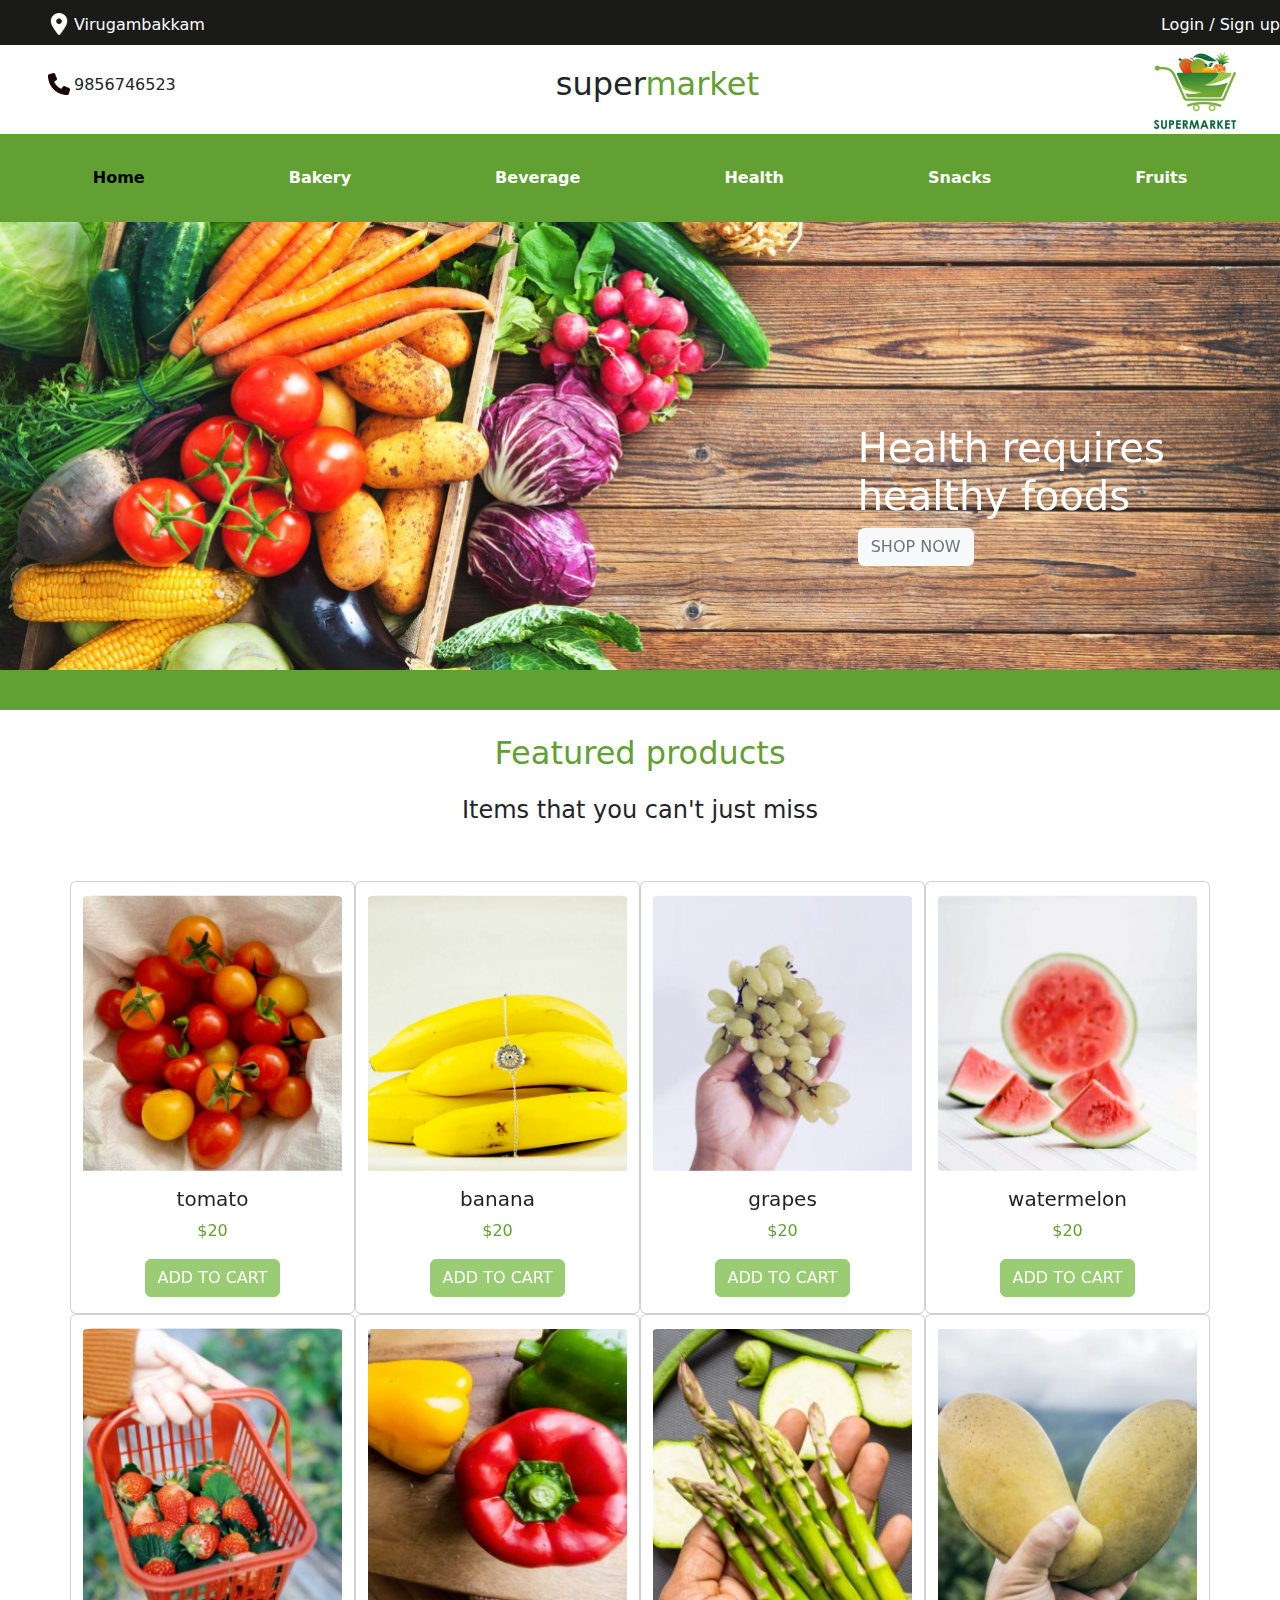
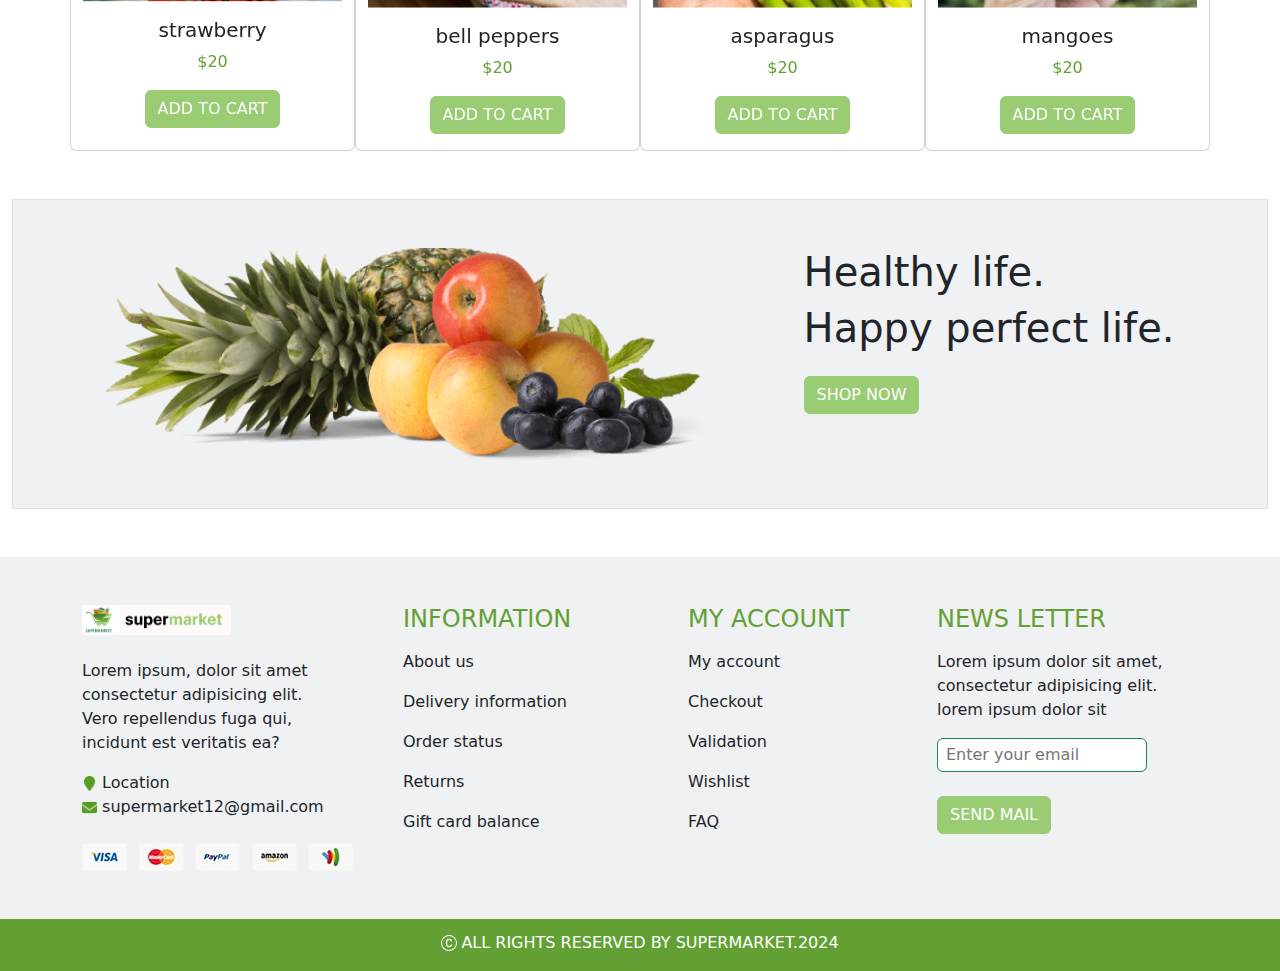
<file: index.html>
<!doctype html>
<html lang="en">
  <head>
    <meta charset="utf-8">
    <meta name="viewport" content="width=device-width, initial-scale=1">
    <title>SuperMarket</title>
    <link rel="stylesheet" href="./index.css">
    <link rel="shortcut icon" href="./images/icons/logo.png"
      type="image/x-icon">
  </head>
  <body>
    <header>
      <div class="bg-black">
        <div class="container-fluid d-flex pt-2 pb-2 ps-5 pe-5">
          <img src="./images/icons/location icon.png" alt="location"
            width="22px" height="22px">
          <p class="text-white m-0 ps-1">Virugambakkam</p>
          <p class="text-white m-0 ms-auto">Login / Sign up</p>
        </div>
      </div>
      <div>
        <div
          class="container-fluid d-flex justify-content-between ps-5 pe-3 pt-1 pb-1">
          <div class="d-flex pt-4">
            <img src="./images/icons/phone icon.png" alt="phone" width="22px"
              height="22px">
            <p class="ps-1">9856746523</p>
          </div>
          <h2 class="pt-3">super<span class="text-success">market</span></h2>
          <img src="./images/icons/logo.png" alt="SuperMarket">

        </div>
      </div>
      <nav class="navbar navbar-expand-lg bg-success positionsticky">
        <div class="container-fluid">

          <button class="navbar-toggler" type="button" data-bs-toggle="collapse"
            data-bs-target="#navbarNav" aria-controls="navbarNav"
            aria-expanded="false" aria-label="Toggle navigation">
            <span class="navbar-toggler-icon"></span>
          </button>
          <div class="collapse navbar-collapse ms-auto me-auto text-white "
            id="navbarNav">
            <ul
              class="nav justify-content-between mb-2 mb-lg-0 px-5 py-3 gap-lg-5 gap-md-5 mx-auto">

              <li class="nav-item">
                <a class="nav-link active text-black" aria-current="page"
                  href="./index.html">Home</a>
              </li>
              <li class="nav-item">
                <a class="nav-link active" aria-current="page"
                  href="./bakery.html">Bakery</a>
              </li>
              <li class="nav-item">
                <a class="nav-link active" aria-current="page"
                  href="./beverage.html">Beverage</a>
              </li>
              <li class="nav-item">
                <a class="nav-link active" aria-current="page"
                  href="./health.html">Health</a>
              </li>
              <li class="nav-item">
                <a class="nav-link active" aria-current="page"
                  href="./snacks.html">Snacks</a>
              </li>
              <li class="nav-item">
                <a class="nav-link active" aria-current="page"
                  href="./fruits.html">Fruits</a>
              </li>
            </ul>
          </div>
        </div>
      </nav>
      <div id="carouselExample" class="carousel slide">
        <div class="carousel-inner">

          <div class="carousel-item active">
            <img src="./images/carousel/page-1.png" class="d-block w-100 z-0"
              alt="...">
            <div class="carousel-caption d-none d-md-block">
              <h1>Health requires <br> healthy foods</h1>
              <button class="btn bg-light text-secondary" id="button">SHOP
                NOW</button>
            </div>
          </div>
          <button class="bg-black-50">SHOP NOW</button>
        </div>
      </div>
      <div class="bg-success" style="height: 40px;"></div>
    </header>
    <section>
      <div class="sectionone">
        <h2 class="text-success text-center pt-4">Featured products</h2>
        <h4 class="text-center pt-3">Items that you can't just miss</h4>
        <!-- card section -->
        <div class="container">
          <div class="row ">
            <div class="card col-lg-3 col-md-4 col-sm-6 col-12 mt-5">
              <img src="./images/page one/card section/tomato.png"
                class="card-img-top pt-2 rounded-top-4" alt="...">
              <div class="card-body">
                <h5 class="card-title">tomato</h5>
                <p class="card-text text-success">$20</p>
                <a href="#" class="btn btn-success">ADD TO CART</a>
              </div>
            </div>
            <div class="card col-lg-3 col-md-4 col-sm-6 col-12 mt-5">
              <img src="./images/page one/card section/banana.png"
                class="card-img-top pt-2 rounded-top-4" alt="...">
              <div class="card-body">
                <h5 class="card-title">banana</h5>
                <p class="card-text text-success">$20</p>
                <a href="#" class="btn btn-success">ADD TO CART</a>
              </div>
            </div>
            <div class="card col-lg-3 col-md-4 col-sm-6 col-12 mt-5">
              <img src="./images/page one/card section/grapes.png"
                class="card-img-top pt-2 rounded-top-4" alt="...">
              <div class="card-body">
                <h5 class="card-title">grapes</h5>
                <p class="card-text text-success">$20</p>
                <a href="#" class="btn btn-success">ADD TO CART</a>
              </div>
            </div>
            <div class="card col-lg-3 col-md-4 col-sm-6 col-12 mt-5">
              <img src="./images/page one/card section/watermelon.png"
                class="card-img-top pt-2 rounded-top-4" alt="...">
              <div class="card-body">
                <h5 class="card-title">watermelon</h5>
                <p class="card-text text-success">$20</p>
                <a href="#" class="btn btn-success">ADD TO CART</a>
              </div>
            </div>
            <div class="card col-lg-3 col-md-4 col-sm-6 col-12">
              <img src="./images/page one/card section/strawberries.png"
                class="card-img-top pt-2 rounded-top-4" alt="...">
              <div class="card-body">
                <h5 class="card-title">strawberry</h5>
                <p class="card-text text-success">$20</p>
                <a href="#" class="btn btn-success">ADD TO CART</a>
              </div>
            </div>
            <div class="card col-lg-3 col-md-4 col-sm-6 col-12">
              <img src="./images/page one/card section/bell peppers.png"
                class="card-img-top pt-2 rounded-top-4" alt="...">
              <div class="card-body">
                <h5 class="card-title">bell peppers</h5>
                <p class="card-text text-success">$20</p>
                <a href="#" class="btn btn-success">ADD TO CART</a>
              </div>
            </div>
            <div class="card col-lg-3 col-md-4 col-sm-6 col-12">
              <img src="./images/page one/card section/asparagus.png"
                class="card-img-top pt-2 rounded-top-4" alt="...">
              <div class="card-body">
                <h5 class="card-title">asparagus</h5>
                <p class="card-text text-success">$20</p>
                <a href="#" class="btn btn-success">ADD TO CART</a>
              </div>
            </div>
            <div class="card col-lg-3 col-md-4 col-sm-6 col-12">
              <img src="./images/page one/card section/mangoes.png"
                class="card-img-top pt-2 rounded-top-4" alt="...">
              <div class="card-body">
                <h5 class="card-title">mangoes</h5>
                <p class="card-text text-success">$20</p>
                <a href="#" class="btn btn-success">ADD TO CART</a>
              </div>
            </div>
          </div>
        </div>
      </div>
      <!-- sectiontwo -->
      <div class="container-fluid">
        <div class="d-flex mt-5 bg-secondary bg-opacity-10 p-5  border ">
          <div class="ms-auto me-auto"><img
              src="./images/page one/sectionimg/sectiontwoimg.png" alt
              class="img-fluid"></div>
          <div class="ms-auto me-auto">
            <h1>Healthy life.</h1>
            <h1>Happy perfect life.</h1>
            <button class="btn btn-success mt-3">SHOP NOW</button>
          </div>

        </div>
      </div>
    </section>
    <footer>
      <div class="bg-secondary bg-opacity-10 mt-5 pt-5 pb-5">
        <div class="container">
          <div class="row">
            <div class="col-lg-3 col-md-3 col-sm-6">
              <img src="./images/footer/footerlogo.png" alt width="150px"
                height="auto" class="pb-4">
              <p>Lorem ipsum, dolor sit amet consectetur adipisicing elit. Vero
                repellendus fuga qui, incidunt est veritatis ea?</p>
              <div><img src="./images/icons/location.png" alt width="15px"
                  height="auto">
                Location</div>
              <div>
                <img src="./images/icons/e-mail.png" alt width="15px"
                  height="auto">
                supermarket12@gmail.com
              </div>
              <div class="pt-4"><img src="./images/footer/1.webp" alt></div>

            </div>
            <div class="col-lg-3 col-md-3 col-sm-6 ps-5">
              <h4 class="text-success pb-2">INFORMATION</h4>
              <p>About us</p>
              <p>Delivery information</p>
              <p>Order status</p>
              <p>Returns</p>
              <p>Gift card balance</p>
            </div>
            <div class="col-lg-3 col-md-3 col-sm-6 ps-5">
              <h4 class="text-success pb-2">MY ACCOUNT</h4>
              <p>My account</p>
              <p>Checkout</p>
              <p>Validation</p>
              <p>Wishlist</p>
              <p>FAQ</p>
            </div>
            <div class="col-lg-3 col-md-3 col-sm-6">
              <h4 class="text-success pb-2">NEWS LETTER</h4>
              <p>Lorem ipsum dolor sit amet, consectetur adipisicing elit. lorem
                ipsum dolor sit</p>
              <div> <input type="email" name id placeholder="Enter your email"
                  class="pe-5 py-1 ps-2 border border-success rounded">
              </div>
              <button class="btn btn-success mt-4">SEND MAIL</button>
            </div>

          </div>
        </div>

      </div>
      <div class="bg-success d-flex justify-content-center pt-2">
        <svg xmlns="http://www.w3.org/2000/svg" width="16" height="16"
          fill="white" class="bi bi-c-circle mt-1 me-1" viewBox="0 0 16 16">
          <path
            d="M1 8a7 7 0 1 0 14 0A7 7 0 0 0 1 8m15 0A8 8 0 1 1 0 8a8 8 0 0 1 16 0M8.146 4.992c-1.212 0-1.927.92-1.927 2.502v1.06c0 1.571.703 2.462 1.927 2.462.979 0 1.641-.586 1.729-1.418h1.295v.093c-.1 1.448-1.354 2.467-3.03 2.467-2.091 0-3.269-1.336-3.269-3.603V7.482c0-2.261 1.201-3.638 3.27-3.638 1.681 0 2.935 1.054 3.029 2.572v.088H9.875c-.088-.879-.768-1.512-1.729-1.512" />
        </svg>
        <p class="text-white">ALL RIGHTS RESERVED BY SUPERMARKET.2024</p>
      </div>

    </footer>
    <script
      src="https://cdn.jsdelivr.net/npm/bootstrap@5.3.2/dist/js/bootstrap.bundle.min.js"
      integrity="sha384-C6RzsynM9kWDrMNeT87bh95OGNyZPhcTNXj1NW7RuBCsyN/o0jlpcV8Qyq46cDfL"
      crossorigin="anonymous"></script>
  </body>
</html>
</file>
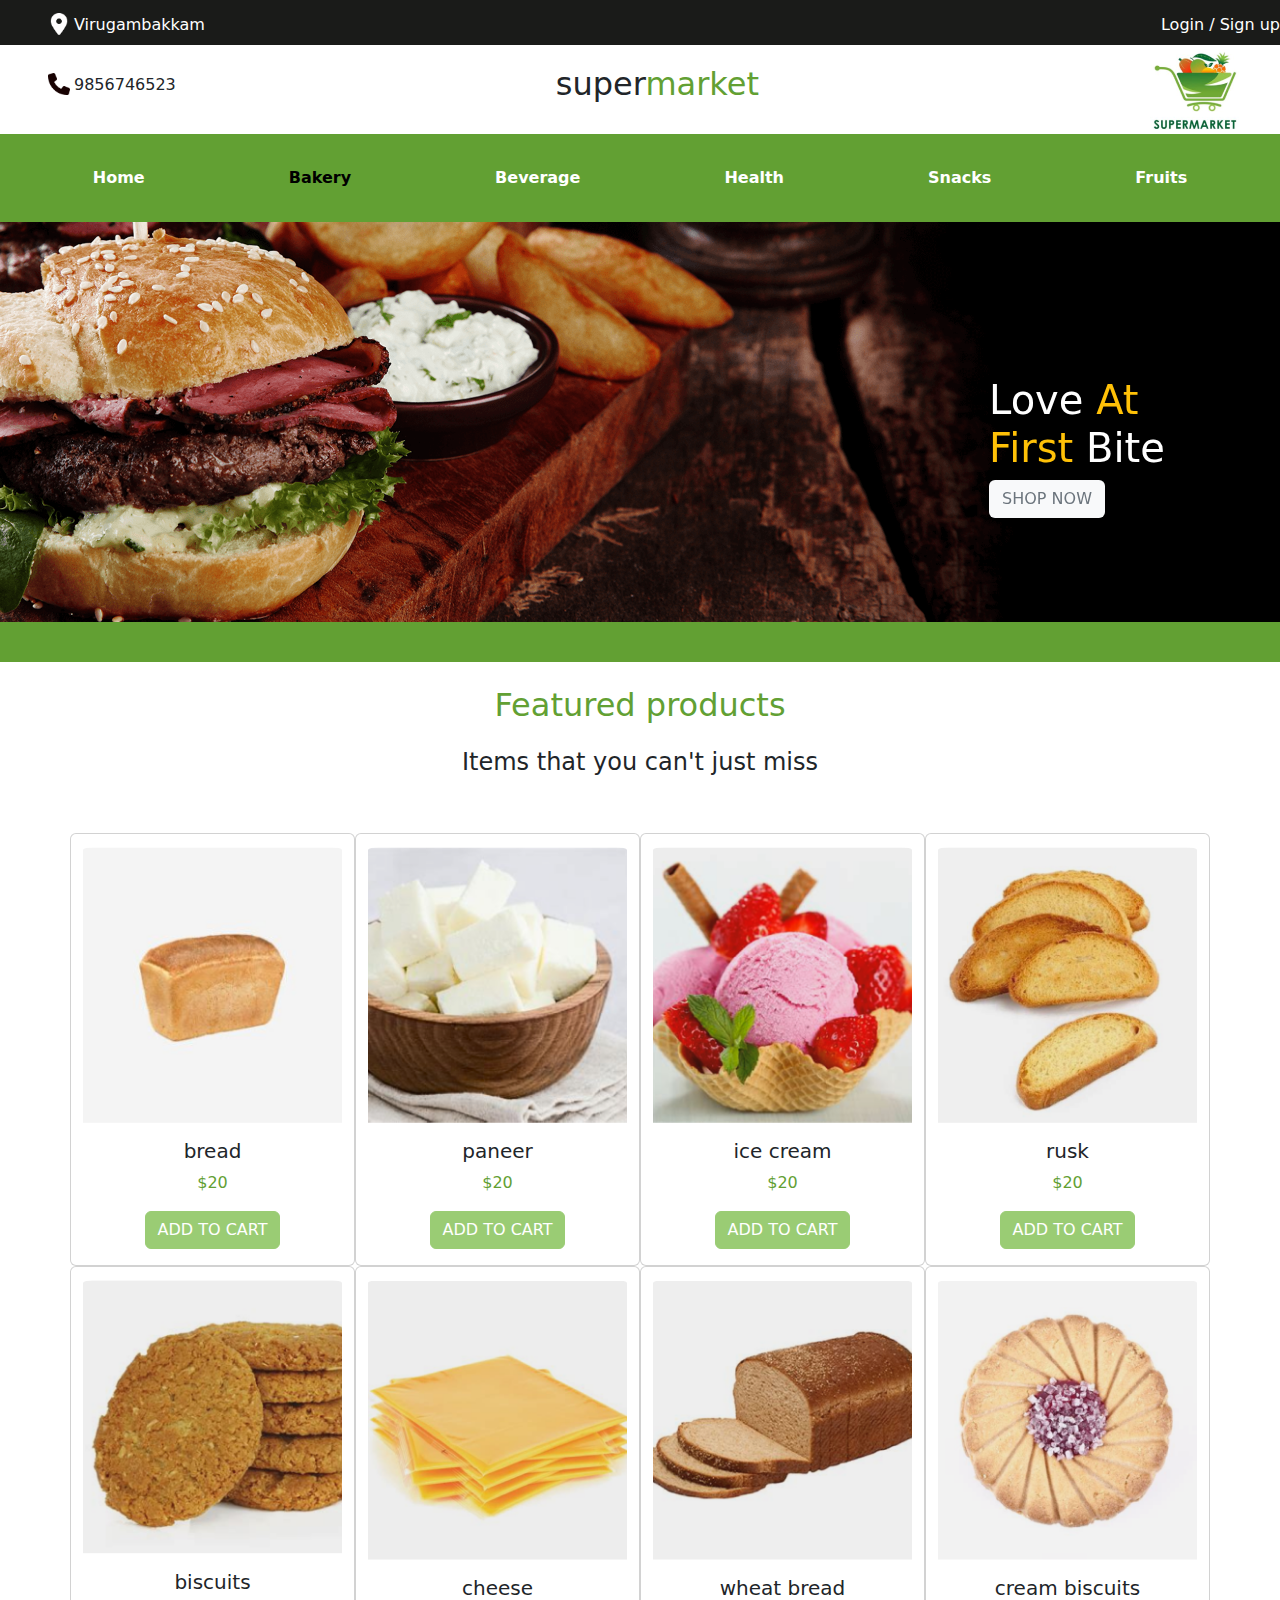
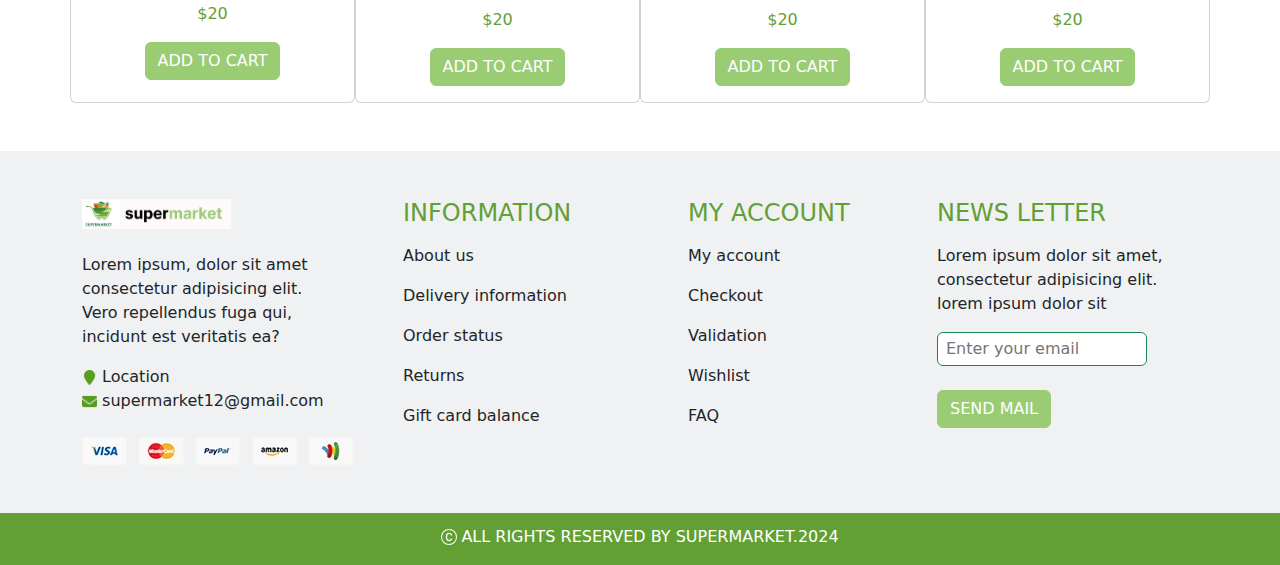
<file: bakery.html>
<!doctype html>
<html lang="en">
  <head>
    <meta charset="utf-8">
    <meta name="viewport" content="width=device-width, initial-scale=1">
    <title>SuperMarket</title>
    <link rel="stylesheet" href="./index.css">
    <link rel="shortcut icon" href="./images/icons/logo.png"
      type="image/x-icon">

  </head>
  <body>
    <header>
      <div class="bg-black">
        <div class="container-fluid d-flex pt-2 pb-2 ps-5 pe-5">
          <img src="./images/icons/location icon.png" alt="location"
            width="22px" height="22px">
          <p class="text-white m-0 ps-1">Virugambakkam</p>
          <p class="text-white m-0 ms-auto">Login / Sign up</p>
        </div>
      </div>
      <div>
        <div
          class="container-fluid d-flex justify-content-between ps-5 pe-3 pt-1 pb-1">
          <div class="d-flex pt-4">
            <img src="./images/icons/phone icon.png" alt="phone" width="22px"
              height="22px">
            <p class="ps-1">9856746523</p>
          </div>
          <h2 class="pt-3">super<span class="text-success">market</span></h2>
          <img src="./images/icons/logo.png" alt="SuperMarket">

        </div>
      </div>
      <nav class="navbar navbar-expand-lg bg-success">
        <div class="container-fluid">

          <button class="navbar-toggler" type="button" data-bs-toggle="collapse"
            data-bs-target="#navbarNav" aria-controls="navbarNav"
            aria-expanded="false" aria-label="Toggle navigation">
            <span class="navbar-toggler-icon"></span>
          </button>
          <div class="collapse navbar-collapse ms-auto me-auto text-white "
            id="navbarNav">
            <ul
              class="nav justify-content-between mb-2 mb-lg-0 px-5 py-3 gap-lg-5 gap-md-5 mx-auto">

              <li class="nav-item">
                <a class="nav-link active" aria-current="page"
                  href="./index.html">Home</a>
              </li>
              <li class="nav-item">
                <a class="nav-link active text-black" aria-current="page"
                  href="./bakery.html">Bakery</a>
              </li>
              <li class="nav-item">
                <a class="nav-link active" aria-current="page"
                  href="./beverage.html">Beverage</a>
              </li>
              <li class="nav-item">
                <a class="nav-link active" aria-current="page"
                  href="./health.html">Health</a>
              </li>
              <li class="nav-item">
                <a class="nav-link active" aria-current="page"
                  href="./snacks.html">Snacks</a>
              </li>
              <li class="nav-item">
                <a class="nav-link active" aria-current="page"
                  href="./fruits.html">Fruits</a>
              </li>
            </ul>
          </div>
        </div>
      </nav>
      <div id="carouselExample" class="carousel slide">
        <div class="carousel-inner">
          <div class="carousel-item active">
            <img src="./images/carousel/hero-food.png" class="d-block w-100 z-0"
              alt="...">
            <div class="carousel-caption d-none d-md-block">
              <h1>Love <span class="text-warning">At <br> First</span> Bite</h1>
              <button class="btn bg-light text-secondary" id="button">SHOP
                NOW</button>
            </div>
          </div>
          <button class="bg-black-50">SHOP NOW</button>
        </div>
      </div>
      <div class="bg-success" style="height: 40px;"></div>
    </header>
    <section>
      <div class="sectionone">
        <h2 class="text-success text-center pt-4">Featured products</h2>
        <h4 class="text-center pt-3">Items that you can't just miss</h4>
        <!-- card section -->
        <div class="container">
          <div class="row ">
            <div class="card col-lg-3 col-md-4 col-sm-6 col-12 mt-5">
              <img src="./images/page two/card section/bread.png"
                class="card-img-top pt-2 rounded-top-4" alt="...">
              <div class="card-body">
                <h5 class="card-title">bread</h5>
                <p class="card-text text-success">$20</p>
                <a href="#" class="btn btn-success">ADD TO CART</a>
              </div>
            </div>
            <div class="card col-lg-3 col-md-4 col-sm-6 col-12 mt-5">
              <img src="./images/page two/card section/paneer.png"
                class="card-img-top pt-2 rounded-top-4" alt="...">
              <div class="card-body">
                <h5 class="card-title">paneer</h5>
                <p class="card-text text-success">$20</p>
                <a href="#" class="btn btn-success">ADD TO CART</a>
              </div>
            </div>
            <div class="card col-lg-3 col-md-4 col-sm-6 col-12 mt-5">
              <img src="./images/page two/card section/ice cream.png"
                class="card-img-top pt-2 rounded-top-4" alt="...">
              <div class="card-body">
                <h5 class="card-title">ice cream</h5>
                <p class="card-text text-success">$20</p>
                <a href="#" class="btn btn-success">ADD TO CART</a>
              </div>
            </div>
            <div class="card col-lg-3 col-md-4 col-sm-6 col-12 mt-5">
              <img src="./images/page two/card section/rusk.png"
                class="card-img-top pt-2 rounded-top-4" alt="...">
              <div class="card-body">
                <h5 class="card-title">rusk</h5>
                <p class="card-text text-success">$20</p>
                <a href="#" class="btn btn-success">ADD TO CART</a>
              </div>
            </div>
            <div class="card col-lg-3 col-md-4 col-sm-6 col-12">
              <img src="./images/page two/card section/biscuits.png"
                class="card-img-top pt-2 rounded-top-4" alt="...">
              <div class="card-body">
                <h5 class="card-title">biscuits</h5>
                <p class="card-text text-success">$20</p>
                <a href="#" class="btn btn-success">ADD TO CART</a>
              </div>
            </div>
            <div class="card col-lg-3 col-md-4 col-sm-6 col-12">
              <img src="./images/page two/card section/cheese.png"
                class="card-img-top pt-2 rounded-top-4" alt="...">
              <div class="card-body">
                <h5 class="card-title">cheese</h5>
                <p class="card-text text-success">$20</p>
                <a href="#" class="btn btn-success">ADD TO CART</a>
              </div>
            </div>
            <div class="card col-lg-3 col-md-4 col-sm-6 col-12">
              <img src="./images/page two/card section/wheat bread.png"
                class="card-img-top pt-2 rounded-top-4" alt="...">
              <div class="card-body">
                <h5 class="card-title">wheat bread</h5>
                <p class="card-text text-success">$20</p>
                <a href="#" class="btn btn-success">ADD TO CART</a>
              </div>
            </div>
            <div class="card col-lg-3 col-md-4 col-sm-6 col-12">
              <img src="./images/page two/card section/cream biscuit.png"
                class="card-img-top pt-2 rounded-top-4" alt="...">
              <div class="card-body">
                <h5 class="card-title">cream biscuits</h5>
                <p class="card-text text-success">$20</p>
                <a href="#" class="btn btn-success">ADD TO CART</a>
              </div>
            </div>
          </div>
        </div>
      </div>

    </section>
    <footer>
      <div class="bg-secondary bg-opacity-10 mt-5 pt-5 pb-5">
        <div class="container">
          <div class="row">
            <div class="col-lg-3 col-md-3 col-sm-6">
              <img src="./images/footer/footerlogo.png" alt width="150px"
                height="auto" class="pb-4">
              <p>Lorem ipsum, dolor sit amet consectetur adipisicing elit. Vero
                repellendus fuga qui, incidunt est veritatis ea?</p>
              <div><img src="./images/icons/location.png" alt width="15px"
                  height="auto">
                Location</div>
              <div>
                <img src="./images/icons/e-mail.png" alt width="15px"
                  height="auto">
                supermarket12@gmail.com
              </div>
              <div class="pt-4"><img src="./images/footer/1.webp" alt></div>

            </div>
            <div class="col-lg-3 col-md-3 col-sm-6 ps-5">
              <h4 class="text-success pb-2">INFORMATION</h4>
              <p>About us</p>
              <p>Delivery information</p>
              <p>Order status</p>
              <p>Returns</p>
              <p>Gift card balance</p>
            </div>
            <div class="col-lg-3 col-md-3 col-sm-6 ps-5">
              <h4 class="text-success pb-2">MY ACCOUNT</h4>
              <p>My account</p>
              <p>Checkout</p>
              <p>Validation</p>
              <p>Wishlist</p>
              <p>FAQ</p>
            </div>
            <div class="col-lg-3 col-md-3 col-sm-6">
              <h4 class="text-success pb-2">NEWS LETTER</h4>
              <p>Lorem ipsum dolor sit amet, consectetur adipisicing elit. lorem
                ipsum dolor sit</p>
              <div> <input type="email" name id placeholder="Enter your email"
                  class="pe-5 py-1 ps-2 border border-success rounded">
              </div>
              <button class="btn btn-success mt-4">SEND MAIL</button>
            </div>

          </div>
        </div>

      </div>
      <div class="bg-success d-flex justify-content-center pt-2">
        <svg xmlns="http://www.w3.org/2000/svg" width="16" height="16"
          fill="white" class="bi bi-c-circle mt-1 me-1" viewBox="0 0 16 16">
          <path
            d="M1 8a7 7 0 1 0 14 0A7 7 0 0 0 1 8m15 0A8 8 0 1 1 0 8a8 8 0 0 1 16 0M8.146 4.992c-1.212 0-1.927.92-1.927 2.502v1.06c0 1.571.703 2.462 1.927 2.462.979 0 1.641-.586 1.729-1.418h1.295v.093c-.1 1.448-1.354 2.467-3.03 2.467-2.091 0-3.269-1.336-3.269-3.603V7.482c0-2.261 1.201-3.638 3.27-3.638 1.681 0 2.935 1.054 3.029 2.572v.088H9.875c-.088-.879-.768-1.512-1.729-1.512" />
        </svg>
        <p class="text-white">ALL RIGHTS RESERVED BY SUPERMARKET.2024</p>
      </div>

    </footer>
    <script
      src="https://cdn.jsdelivr.net/npm/bootstrap@5.3.2/dist/js/bootstrap.bundle.min.js"
      integrity="sha384-C6RzsynM9kWDrMNeT87bh95OGNyZPhcTNXj1NW7RuBCsyN/o0jlpcV8Qyq46cDfL"
      crossorigin="anonymous"></script>
  </body>
</html>
</file>
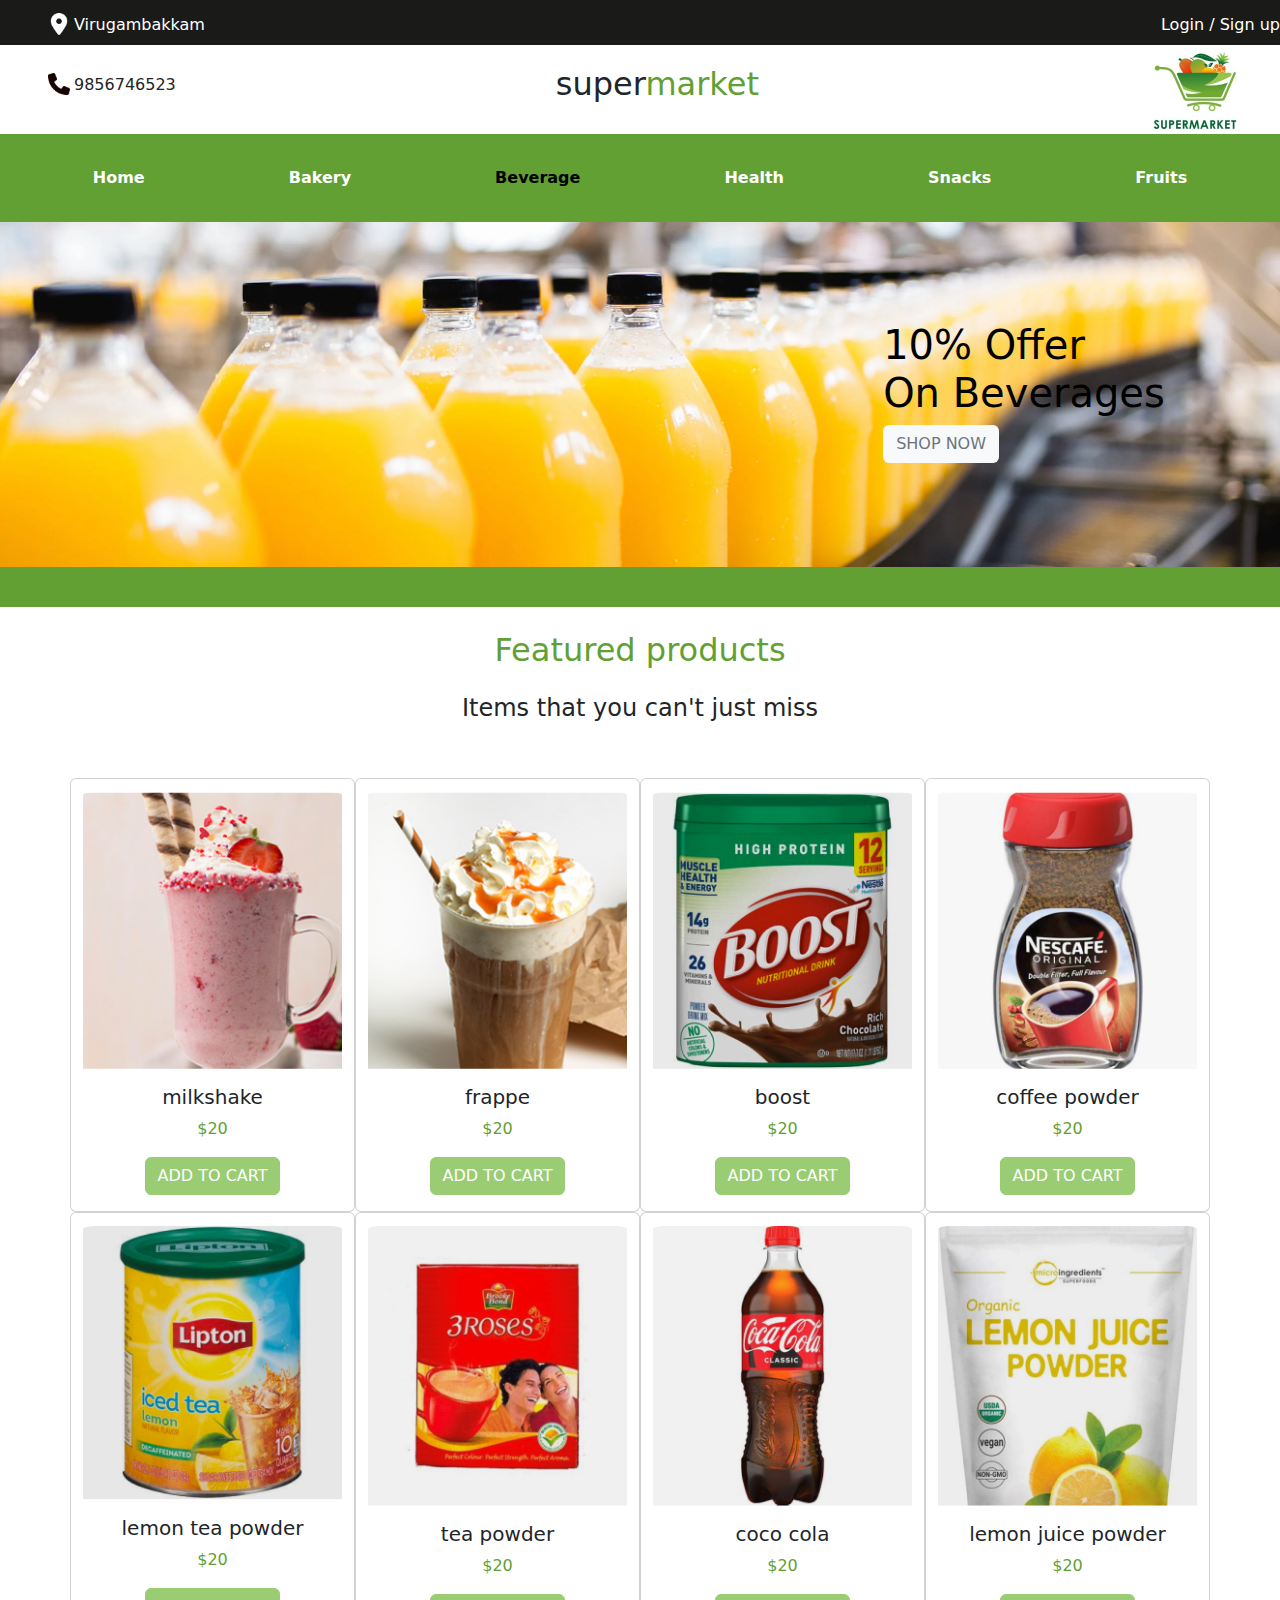
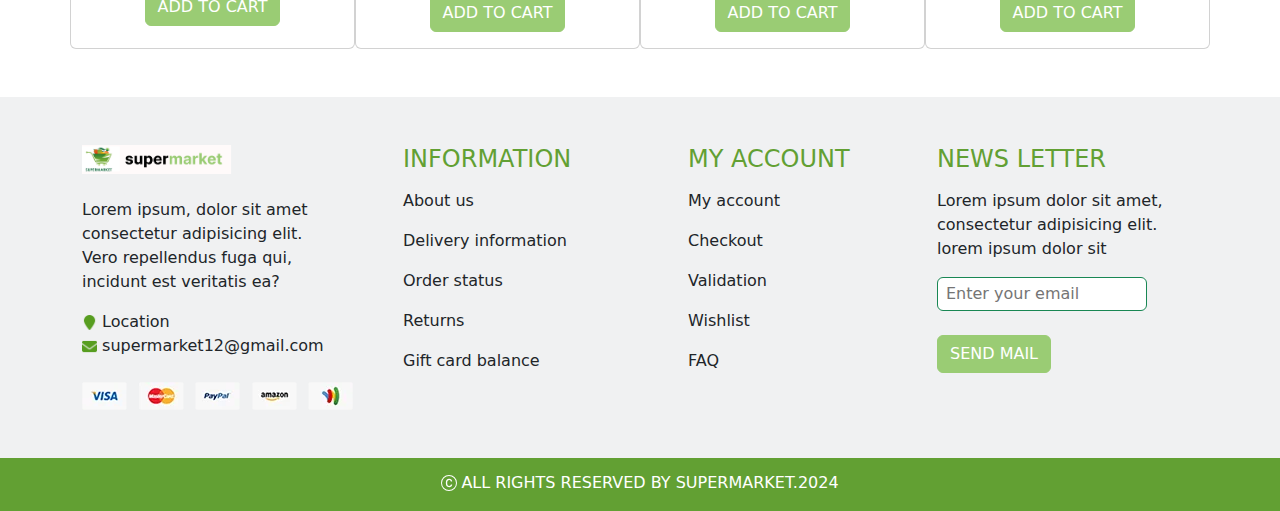
<file: beverage.html>
<!doctype html>
<html lang="en">
  <head>
    <meta charset="utf-8">
    <meta name="viewport" content="width=device-width, initial-scale=1">
    <title>SuperMarket</title>
    <link rel="stylesheet" href="./index.css">
    <link rel="shortcut icon" href="./images/icons/logo.png"
      type="image/x-icon">
  </head>
  <body>
    <header>
      <div class="bg-black">
        <div class="container-fluid d-flex pt-2 pb-2 ps-5 pe-5">
          <img src="./images/icons/location icon.png" alt="location"
            width="22px" height="22px">
          <p class="text-white m-0 ps-1">Virugambakkam</p>
          <p class="text-white m-0 ms-auto">Login / Sign up</p>
        </div>
      </div>
      <div>
        <div
          class="container-fluid d-flex justify-content-between ps-5 pe-3 pt-1 pb-1">
          <div class="d-flex pt-4">
            <img src="./images/icons/phone icon.png" alt="phone" width="22px"
              height="22px">
            <p class="ps-1">9856746523</p>
          </div>
          <h2 class="pt-3">super<span class="text-success">market</span></h2>
          <img src="./images/icons/logo.png" alt="SuperMarket">

        </div>
      </div>
      <nav class="navbar navbar-expand-lg bg-success">
        <div class="container-fluid">

          <button class="navbar-toggler" type="button" data-bs-toggle="collapse"
            data-bs-target="#navbarNav" aria-controls="navbarNav"
            aria-expanded="false" aria-label="Toggle navigation">
            <span class="navbar-toggler-icon"></span>
          </button>
          <div class="collapse navbar-collapse ms-auto me-auto text-white "
            id="navbarNav">
            <ul
              class="nav justify-content-between mb-2 mb-lg-0 px-5 py-3 gap-lg-5 gap-md-5 mx-auto">

              <li class="nav-item">
                <a class="nav-link active" aria-current="page"
                  href="./index.html">Home</a>
              </li>
              <li class="nav-item">
                <a class="nav-link active" aria-current="page"
                  href="./bakery.html">Bakery</a>
              </li>
              <li class="nav-item">
                <a class="nav-link active text-black" aria-current="page"
                  href="./beverage.html">Beverage</a>
              </li>
              <li class="nav-item">
                <a class="nav-link active" aria-current="page"
                  href="./health.html">Health</a>
              </li>
              <li class="nav-item">
                <a class="nav-link active" aria-current="page"
                  href="./snacks.html">Snacks</a>
              </li>
              <li class="nav-item">
                <a class="nav-link active" aria-current="page"
                  href="./fruits.html">Fruits</a>
              </li>
            </ul>
          </div>
        </div>
      </nav>
      <div id="carouselExample" class="carousel slide">
        <div class="carousel-inner">
          <div class="carousel-item active">
            <img src="./images/carousel/page-3.webp" class="d-block w-100 z-0 "
              alt="...">
            <div class="carousel-caption d-none d-md-block">
              <h1 class="text-black">10% Offer <br> On Beverages</h1>
              <button class="btn bg-light text-secondary" id="button">SHOP
                NOW</button>
            </div>
          </div>
          <button class="bg-black-50">SHOP NOW</button>
        </div>
      </div>
      <div class="bg-success" style="height: 40px;"></div>
    </header>
    <section>
      <div class="sectionone">
        <h2 class="text-success text-center pt-4">Featured products</h2>
        <h4 class="text-center pt-3">Items that you can't just miss</h4>
        <!-- card section -->
        <div class="container">
          <div class="row ">
            <div class="card col-lg-3 col-md-4 col-sm-6 col-12 mt-5">
              <img src="./images/page three/card section/milk shake.png"
                class="card-img-top pt-2 rounded-top-4" alt="...">
              <div class="card-body">
                <h5 class="card-title">milkshake</h5>
                <p class="card-text text-success">$20</p>
                <a href="#" class="btn btn-success">ADD TO CART</a>
              </div>
            </div>
            <div class="card col-lg-3 col-md-4 col-sm-6 col-12 mt-5">
              <img src="./images/page three/card section/frappe.png"
                class="card-img-top pt-2 rounded-top-4" alt="...">
              <div class="card-body">
                <h5 class="card-title">frappe</h5>
                <p class="card-text text-success">$20</p>
                <a href="#" class="btn btn-success">ADD TO CART</a>
              </div>
            </div>
            <div class="card col-lg-3 col-md-4 col-sm-6 col-12 mt-5">
              <img src="./images/page three/card section/boost.png"
                class="card-img-top pt-2 rounded-top-4" alt="...">
              <div class="card-body">
                <h5 class="card-title">boost</h5>
                <p class="card-text text-success">$20</p>
                <a href="#" class="btn btn-success">ADD TO CART</a>
              </div>
            </div>
            <div class="card col-lg-3 col-md-4 col-sm-6 col-12 mt-5">
              <img src="./images/page three/card section/coffee powder.png"
                class="card-img-top pt-2 rounded-top-4" alt="...">
              <div class="card-body">
                <h5 class="card-title">coffee powder</h5>
                <p class="card-text text-success">$20</p>
                <a href="#" class="btn btn-success">ADD TO CART</a>
              </div>
            </div>
            <div class="card col-lg-3 col-md-4 col-sm-6 col-12">
              <img src="./images/page three/card section/lemon tea powder.png"
                class="card-img-top pt-2 rounded-top-4" alt="...">
              <div class="card-body">
                <h5 class="card-title">lemon tea powder</h5>
                <p class="card-text text-success">$20</p>
                <a href="#" class="btn btn-success">ADD TO CART</a>
              </div>
            </div>
            <div class="card col-lg-3 col-md-4 col-sm-6 col-12">
              <img src="./images/page three/card section/tea powder.png"
                class="card-img-top pt-2 rounded-top-4" alt="...">
              <div class="card-body">
                <h5 class="card-title">tea powder</h5>
                <p class="card-text text-success">$20</p>
                <a href="#" class="btn btn-success">ADD TO CART</a>
              </div>
            </div>
            <div class="card col-lg-3 col-md-4 col-sm-6 col-12">
              <img src="./images/page three/card section/coco cola.png"
                class="card-img-top pt-2 rounded-top-4" alt="...">
              <div class="card-body">
                <h5 class="card-title">coco cola</h5>
                <p class="card-text text-success">$20</p>
                <a href="#" class="btn btn-success">ADD TO CART</a>
              </div>
            </div>
            <div class="card col-lg-3 col-md-4 col-sm-6 col-12">
              <img src="./images/page three/card section/lemon juice powder.png"
                class="card-img-top pt-2 rounded-top-4" alt="...">
              <div class="card-body">
                <h5 class="card-title">lemon juice powder</h5>
                <p class="card-text text-success">$20</p>
                <a href="#" class="btn btn-success">ADD TO CART</a>
              </div>
            </div>
          </div>
        </div>
      </div>

    </section>
    <footer>
      <div class="bg-secondary bg-opacity-10 mt-5 pt-5 pb-5">
        <div class="container">
          <div class="row">
            <div class="col-lg-3 col-md-3 col-sm-6">
              <img src="./images/footer/footerlogo.png" alt width="150px"
                height="auto" class="pb-4">
              <p>Lorem ipsum, dolor sit amet consectetur adipisicing elit. Vero
                repellendus fuga qui, incidunt est veritatis ea?</p>
              <div><img src="./images/icons/location.png" alt width="15px"
                  height="auto">
                Location</div>
              <div>
                <img src="./images/icons/e-mail.png" alt width="15px"
                  height="auto">
                supermarket12@gmail.com
              </div>
              <div class="pt-4"><img src="./images/footer/1.webp" alt></div>

            </div>
            <div class="col-lg-3 col-md-3 col-sm-6 ps-5">
              <h4 class="text-success pb-2">INFORMATION</h4>
              <p>About us</p>
              <p>Delivery information</p>
              <p>Order status</p>
              <p>Returns</p>
              <p>Gift card balance</p>
            </div>
            <div class="col-lg-3 col-md-3 col-sm-6 ps-5">
              <h4 class="text-success pb-2">MY ACCOUNT</h4>
              <p>My account</p>
              <p>Checkout</p>
              <p>Validation</p>
              <p>Wishlist</p>
              <p>FAQ</p>
            </div>
            <div class="col-lg-3 col-md-3 col-sm-6">
              <h4 class="text-success pb-2">NEWS LETTER</h4>
              <p>Lorem ipsum dolor sit amet, consectetur adipisicing elit. lorem
                ipsum dolor sit</p>
              <div> <input type="email" name id placeholder="Enter your email"
                  class="pe-5 py-1 ps-2 border border-success rounded">
              </div>
              <button class="btn btn-success mt-4">SEND MAIL</button>
            </div>

          </div>
        </div>

      </div>
      <div class="bg-success d-flex justify-content-center pt-2">
        <svg xmlns="http://www.w3.org/2000/svg" width="16" height="16"
          fill="white" class="bi bi-c-circle mt-1 me-1" viewBox="0 0 16 16">
          <path
            d="M1 8a7 7 0 1 0 14 0A7 7 0 0 0 1 8m15 0A8 8 0 1 1 0 8a8 8 0 0 1 16 0M8.146 4.992c-1.212 0-1.927.92-1.927 2.502v1.06c0 1.571.703 2.462 1.927 2.462.979 0 1.641-.586 1.729-1.418h1.295v.093c-.1 1.448-1.354 2.467-3.03 2.467-2.091 0-3.269-1.336-3.269-3.603V7.482c0-2.261 1.201-3.638 3.27-3.638 1.681 0 2.935 1.054 3.029 2.572v.088H9.875c-.088-.879-.768-1.512-1.729-1.512" />
        </svg>
        <p class="text-white">ALL RIGHTS RESERVED BY SUPERMARKET.2024</p>
      </div>

    </footer>
    <script
      src="https://cdn.jsdelivr.net/npm/bootstrap@5.3.2/dist/js/bootstrap.bundle.min.js"
      integrity="sha384-C6RzsynM9kWDrMNeT87bh95OGNyZPhcTNXj1NW7RuBCsyN/o0jlpcV8Qyq46cDfL"
      crossorigin="anonymous"></script>
  </body>
</html>
</file>
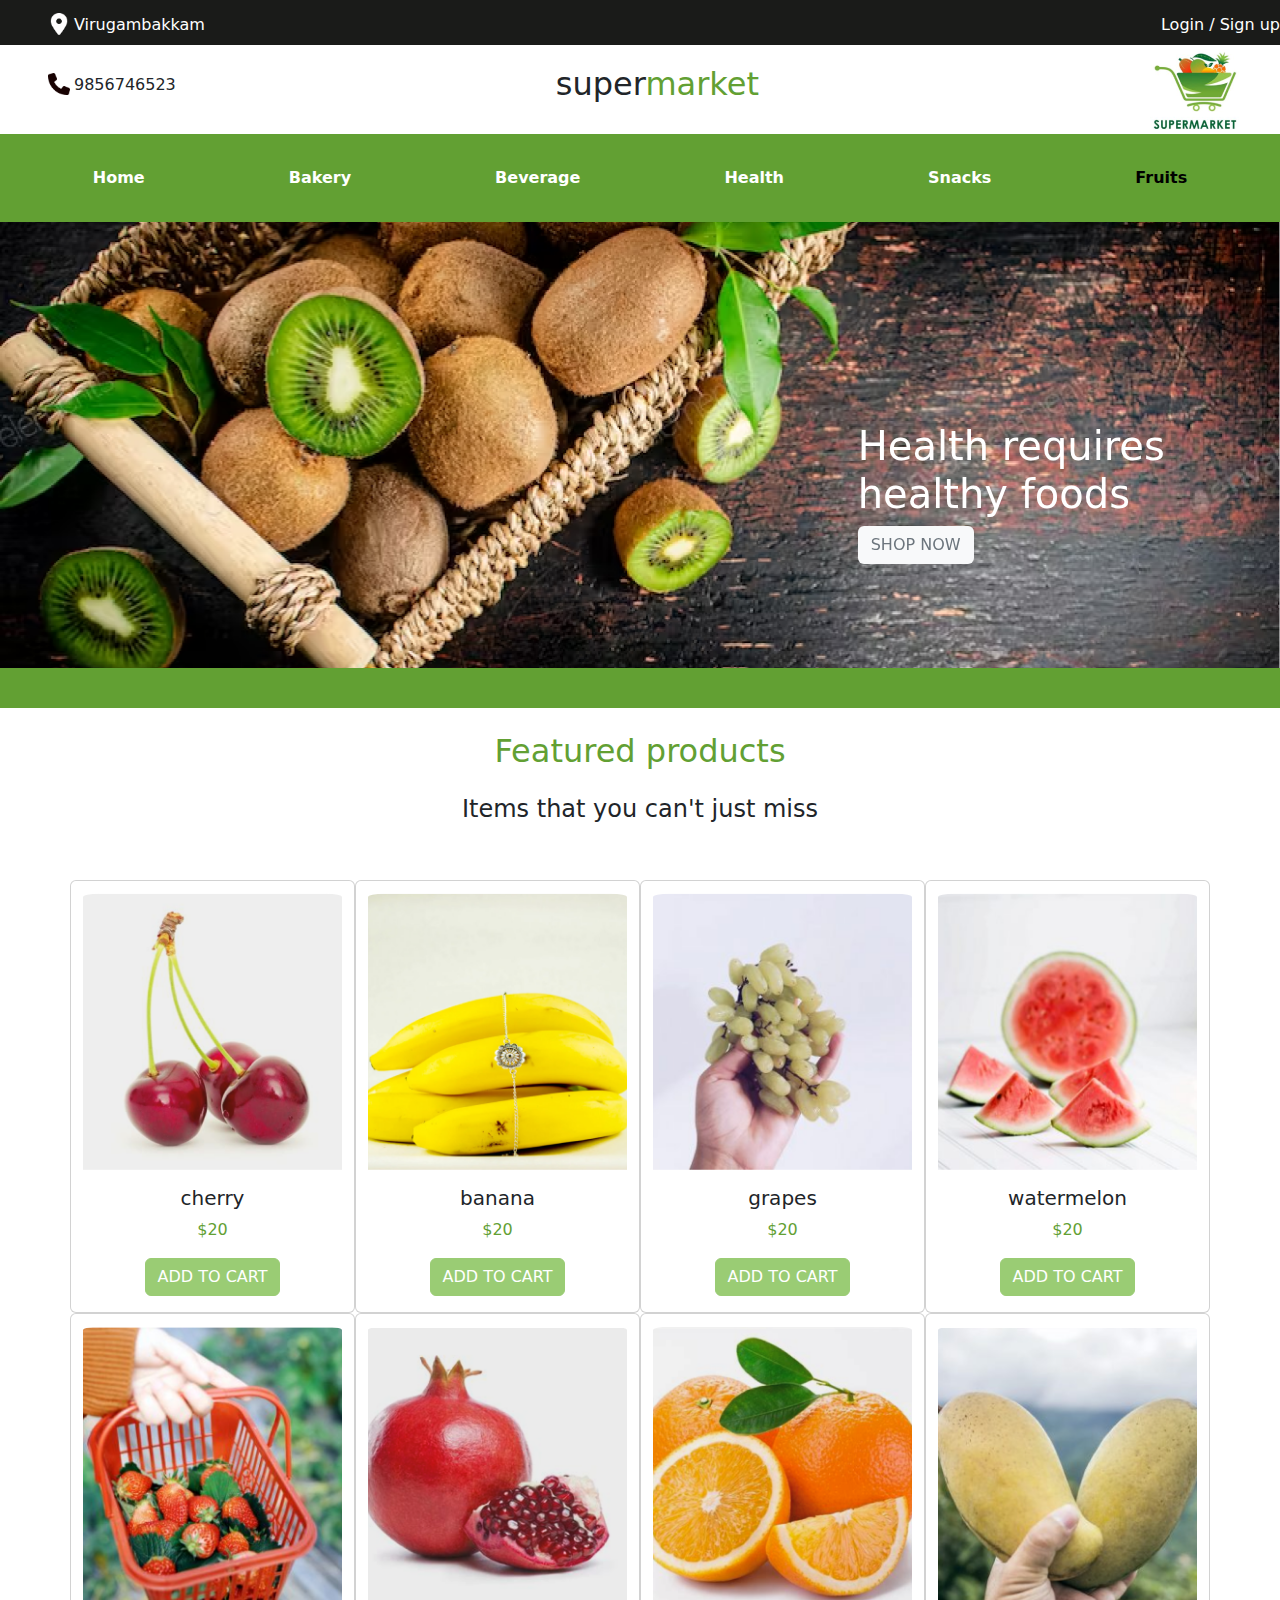
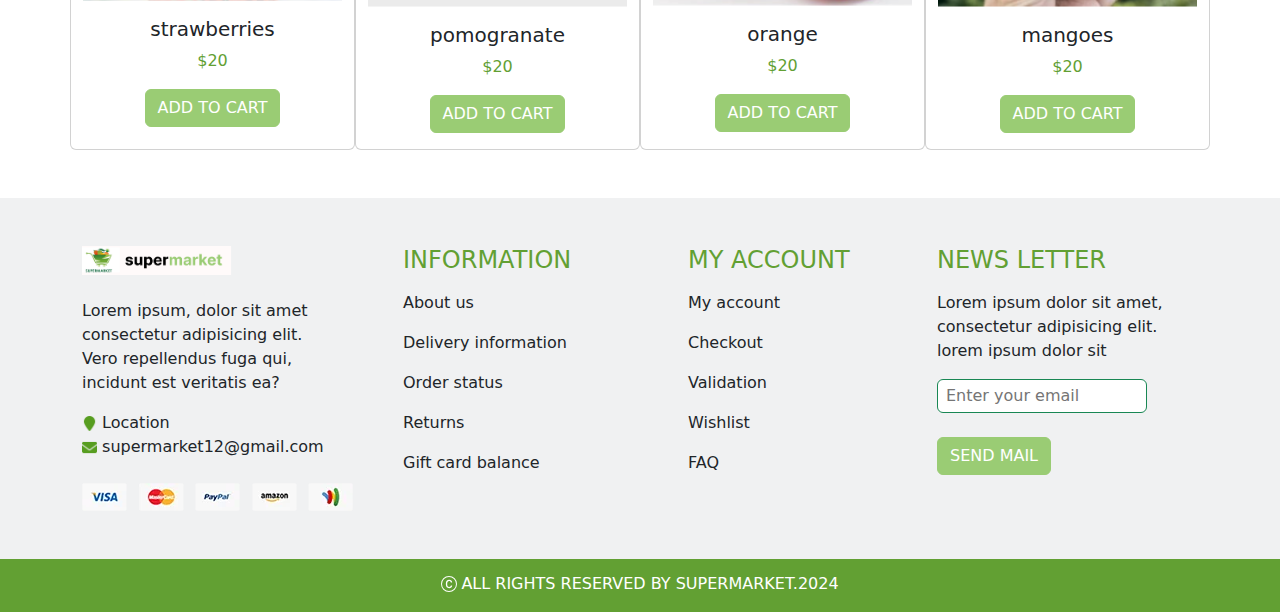
<file: fruits.html>
<!doctype html>
<html lang="en">
  <head>
    <meta charset="utf-8">
    <meta name="viewport" content="width=device-width, initial-scale=1">
    <title>SuperMarket</title>
    <link rel="stylesheet" href="./index.css">
    <link rel="shortcut icon" href="./images/icons/logo.png"
      type="image/x-icon">
  </head>
  <body>
    <header>
      <div class="bg-black">
        <div class="container-fluid d-flex pt-2 pb-2 ps-5 pe-5">
          <img src="./images/icons/location icon.png" alt="location"
            width="22px" height="22px">
          <p class="text-white m-0 ps-1">Virugambakkam</p>
          <p class="text-white m-0 ms-auto">Login / Sign up</p>
        </div>
      </div>
      <div>
        <div
          class="container-fluid d-flex justify-content-between ps-5 pe-3 pt-1 pb-1">
          <div class="d-flex pt-4">
            <img src="./images/icons/phone icon.png" alt="phone" width="22px"
              height="22px">
            <p class="ps-1">9856746523</p>
          </div>
          <h2 class="pt-3">super<span class="text-success">market</span></h2>
          <img src="./images/icons/logo.png" alt="SuperMarket">

        </div>
      </div>
      <nav class="navbar navbar-expand-lg bg-success">
        <div class="container-fluid">

          <button class="navbar-toggler" type="button" data-bs-toggle="collapse"
            data-bs-target="#navbarNav" aria-controls="navbarNav"
            aria-expanded="false" aria-label="Toggle navigation">
            <span class="navbar-toggler-icon"></span>
          </button>
          <div class="collapse navbar-collapse ms-auto me-auto text-white "
            id="navbarNav">
            <ul
              class="nav justify-content-between mb-2 mb-lg-0 px-5 py-3 gap-lg-5 gap-md-5 mx-auto">

              <li class="nav-item">
                <a class="nav-link active" aria-current="page"
                  href="./index.html">Home</a>
              </li>
              <li class="nav-item">
                <a class="nav-link active" aria-current="page"
                  href="./bakery.html">Bakery</a>
              </li>
              <li class="nav-item">
                <a class="nav-link active" aria-current="page"
                  href="./beverage.html">Beverage</a>
              </li>
              <li class="nav-item">
                <a class="nav-link active" aria-current="page"
                  href="./health.html">Health</a>
              </li>
              <li class="nav-item">
                <a class="nav-link active" aria-current="page"
                  href="./snacks.html">Snacks</a>
              </li>
              <li class="nav-item">
                <a class="nav-link active text-black" aria-current="page"
                  href="./fruits.html">Fruits</a>
              </li>
            </ul>
          </div>
        </div>
      </nav>
      <div id="carouselExample" class="carousel slide">
        <div class="carousel-inner">
          <div class="carousel-item active">
            <img src="./images/carousel/page-6.png" class="d-block w-100 z-0"
              alt="...">
            <div class="carousel-caption d-none d-md-block">
              <h1>Health requires <br> healthy foods</h1>
              <button class="btn bg-light text-secondary" id="button">SHOP
                NOW</button>
            </div>
          </div>
          <button class="bg-black-50">SHOP NOW</button>
        </div>
      </div>
      <div class="bg-success" style="height: 40px;"></div>
    </header>
    <section>
      <div class="sectionone">
        <h2 class="text-success text-center pt-4">Featured products</h2>
        <h4 class="text-center pt-3">Items that you can't just miss</h4>
        <!-- card section -->
        <div class="container">
          <div class="row ">
            <div class="card col-lg-3 col-md-4 col-sm-6 col-12 mt-5">
              <img src="./images/page six/card section/cherry.png"
                class="card-img-top pt-2 rounded-top-4" alt="...">
              <div class="card-body">
                <h5 class="card-title">cherry</h5>
                <p class="card-text text-success">$20</p>
                <a href="#" class="btn btn-success">ADD TO CART</a>
              </div>
            </div>
            <div class="card col-lg-3 col-md-4 col-sm-6 col-12 mt-5">
              <img src="./images/page six/card section/banana.png"
                class="card-img-top pt-2 rounded-top-4" alt="...">
              <div class="card-body">
                <h5 class="card-title">banana</h5>
                <p class="card-text text-success">$20</p>
                <a href="#" class="btn btn-success">ADD TO CART</a>
              </div>
            </div>
            <div class="card col-lg-3 col-md-4 col-sm-6 col-12 mt-5">
              <img src="./images/page six/card section/grapes.png"
                class="card-img-top pt-2 rounded-top-4" alt="...">
              <div class="card-body">
                <h5 class="card-title">grapes</h5>
                <p class="card-text text-success">$20</p>
                <a href="#" class="btn btn-success">ADD TO CART</a>
              </div>
            </div>
            <div class="card col-lg-3 col-md-4 col-sm-6 col-12 mt-5">
              <img src="./images/page six/card section/watermelon.png"
                class="card-img-top pt-2 rounded-top-4" alt="...">
              <div class="card-body">
                <h5 class="card-title">watermelon</h5>
                <p class="card-text text-success">$20</p>
                <a href="#" class="btn btn-success">ADD TO CART</a>
              </div>
            </div>
            <div class="card col-lg-3 col-md-4 col-sm-6 col-12">
              <img src="./images/page six/card section/strawberries.png"
                class="card-img-top pt-2 rounded-top-4" alt="...">
              <div class="card-body">
                <h5 class="card-title">strawberries</h5>
                <p class="card-text text-success">$20</p>
                <a href="#" class="btn btn-success">ADD TO CART</a>
              </div>
            </div>
            <div class="card col-lg-3 col-md-4 col-sm-6 col-12">
              <img src="./images/page six/card section/pomogranate.png"
                class="card-img-top pt-2 rounded-top-4" alt="...">
              <div class="card-body">
                <h5 class="card-title">pomogranate</h5>
                <p class="card-text text-success">$20</p>
                <a href="#" class="btn btn-success">ADD TO CART</a>
              </div>
            </div>
            <div class="card col-lg-3 col-md-4 col-sm-6 col-12">
              <img src="./images/page six/card section/orange.png"
                class="card-img-top pt-2 rounded-top-4" alt="...">
              <div class="card-body">
                <h5 class="card-title">orange</h5>
                <p class="card-text text-success">$20</p>
                <a href="#" class="btn btn-success">ADD TO CART</a>
              </div>
            </div>
            <div class="card col-lg-3 col-md-4 col-sm-6 col-12">
              <img src="./images/page six/card section/mangoes.png"
                class="card-img-top pt-2 rounded-top-4" alt="...">
              <div class="card-body">
                <h5 class="card-title">mangoes</h5>
                <p class="card-text text-success">$20</p>
                <a href="#" class="btn btn-success">ADD TO CART</a>
              </div>
            </div>
          </div>
        </div>
      </div>

    </section>
    <footer>
      <div class="bg-secondary bg-opacity-10 mt-5 pt-5 pb-5">
        <div class="container">
          <div class="row">
            <div class="col-lg-3 col-md-3 col-sm-6">
              <img src="./images/footer/footerlogo.png" alt width="150px"
                height="auto" class="pb-4">
              <p>Lorem ipsum, dolor sit amet consectetur adipisicing elit. Vero
                repellendus fuga qui, incidunt est veritatis ea?</p>
              <div><img src="./images/icons/location.png" alt width="15px"
                  height="auto">
                Location</div>
              <div>
                <img src="./images/icons/e-mail.png" alt width="15px"
                  height="auto">
                supermarket12@gmail.com
              </div>
              <div class="pt-4"><img src="./images/footer/1.webp" alt></div>

            </div>
            <div class="col-lg-3 col-md-3 col-sm-6 ps-5">
              <h4 class="text-success pb-2">INFORMATION</h4>
              <p>About us</p>
              <p>Delivery information</p>
              <p>Order status</p>
              <p>Returns</p>
              <p>Gift card balance</p>
            </div>
            <div class="col-lg-3 col-md-3 col-sm-6 ps-5">
              <h4 class="text-success pb-2">MY ACCOUNT</h4>
              <p>My account</p>
              <p>Checkout</p>
              <p>Validation</p>
              <p>Wishlist</p>
              <p>FAQ</p>
            </div>
            <div class="col-lg-3 col-md-3 col-sm-6">
              <h4 class="text-success pb-2">NEWS LETTER</h4>
              <p>Lorem ipsum dolor sit amet, consectetur adipisicing elit. lorem
                ipsum dolor sit</p>
              <div> <input type="email" name id placeholder="Enter your email"
                  class="pe-5 py-1 ps-2 border border-success rounded">
              </div>
              <button class="btn btn-success mt-4">SEND MAIL</button>
            </div>

          </div>
        </div>

      </div>
      <div class="bg-success d-flex justify-content-center pt-2">
        <svg xmlns="http://www.w3.org/2000/svg" width="16" height="16"
          fill="white" class="bi bi-c-circle mt-1 me-1" viewBox="0 0 16 16">
          <path
            d="M1 8a7 7 0 1 0 14 0A7 7 0 0 0 1 8m15 0A8 8 0 1 1 0 8a8 8 0 0 1 16 0M8.146 4.992c-1.212 0-1.927.92-1.927 2.502v1.06c0 1.571.703 2.462 1.927 2.462.979 0 1.641-.586 1.729-1.418h1.295v.093c-.1 1.448-1.354 2.467-3.03 2.467-2.091 0-3.269-1.336-3.269-3.603V7.482c0-2.261 1.201-3.638 3.27-3.638 1.681 0 2.935 1.054 3.029 2.572v.088H9.875c-.088-.879-.768-1.512-1.729-1.512" />
        </svg>
        <p class="text-white">ALL RIGHTS RESERVED BY SUPERMARKET.2024</p>
      </div>

    </footer>
    <script
      src="https://cdn.jsdelivr.net/npm/bootstrap@5.3.2/dist/js/bootstrap.bundle.min.js"
      integrity="sha384-C6RzsynM9kWDrMNeT87bh95OGNyZPhcTNXj1NW7RuBCsyN/o0jlpcV8Qyq46cDfL"
      crossorigin="anonymous"></script>
  </body>
</html>
</file>
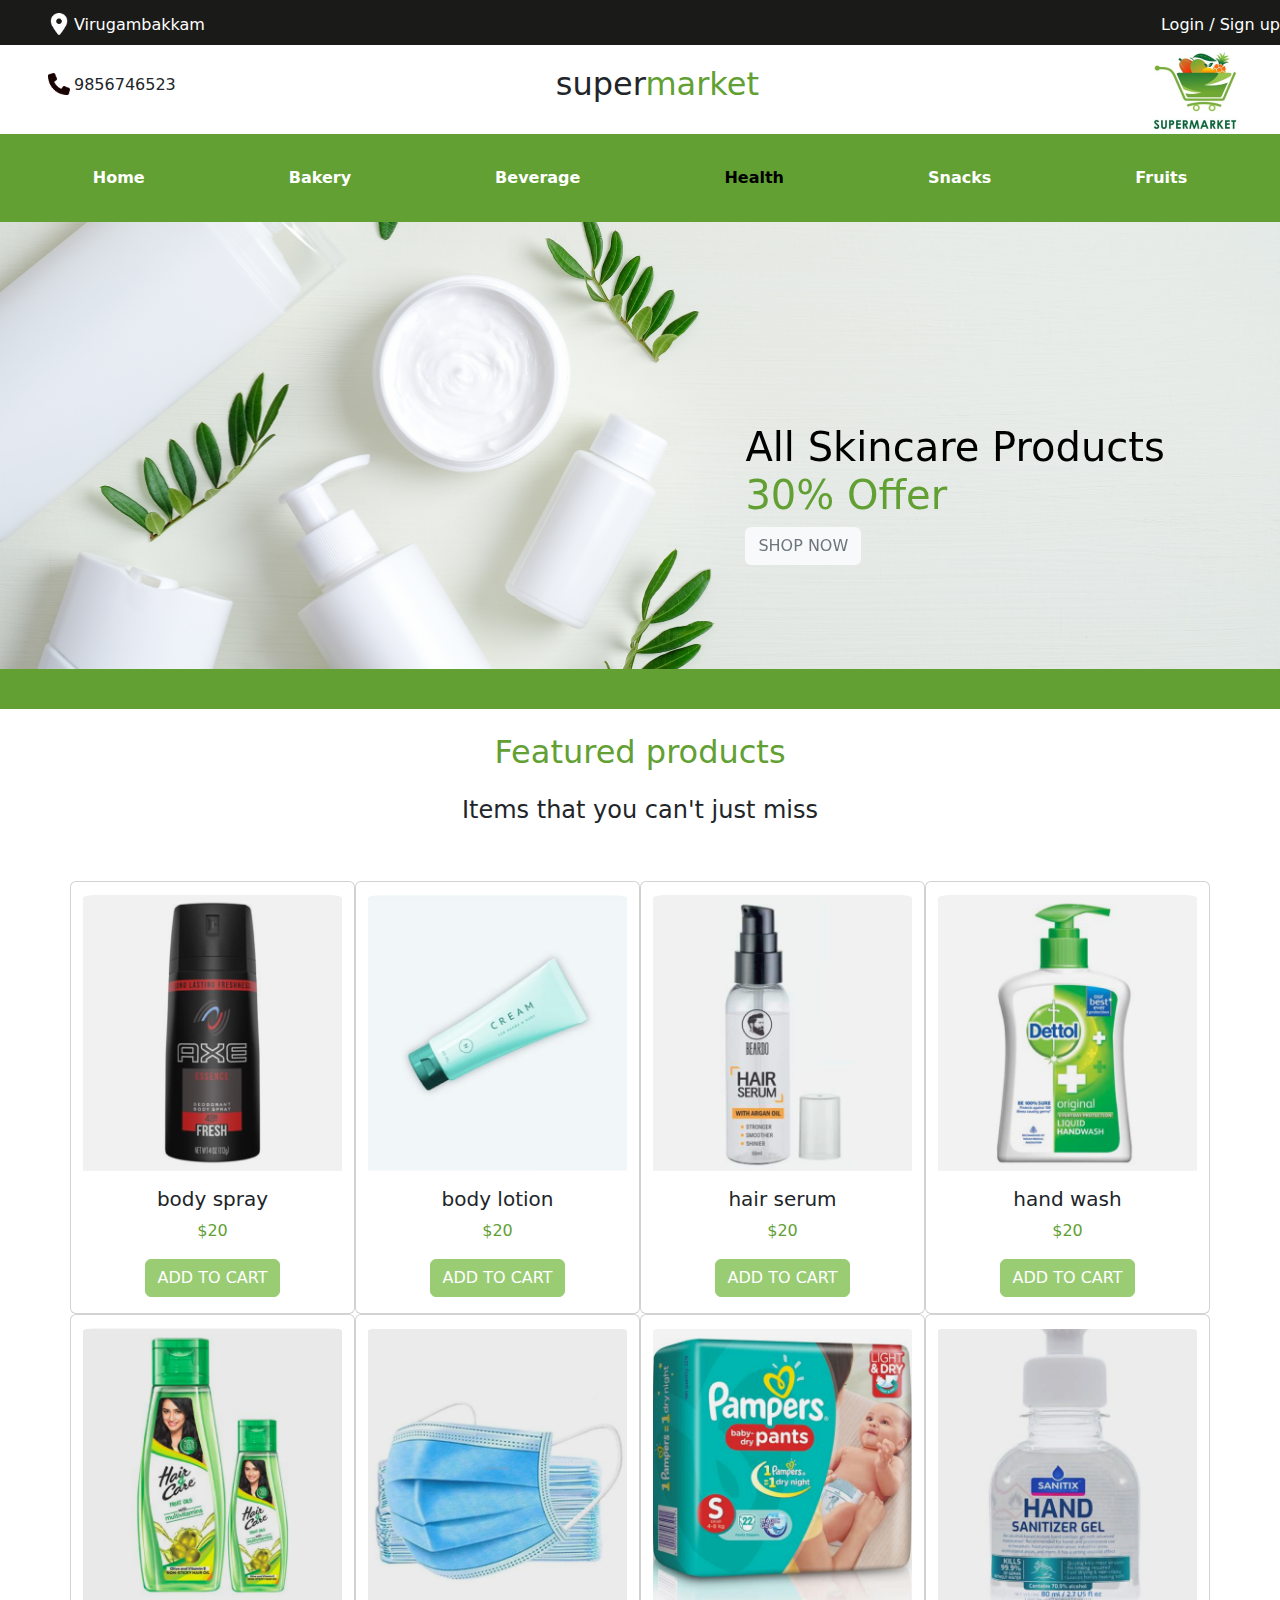
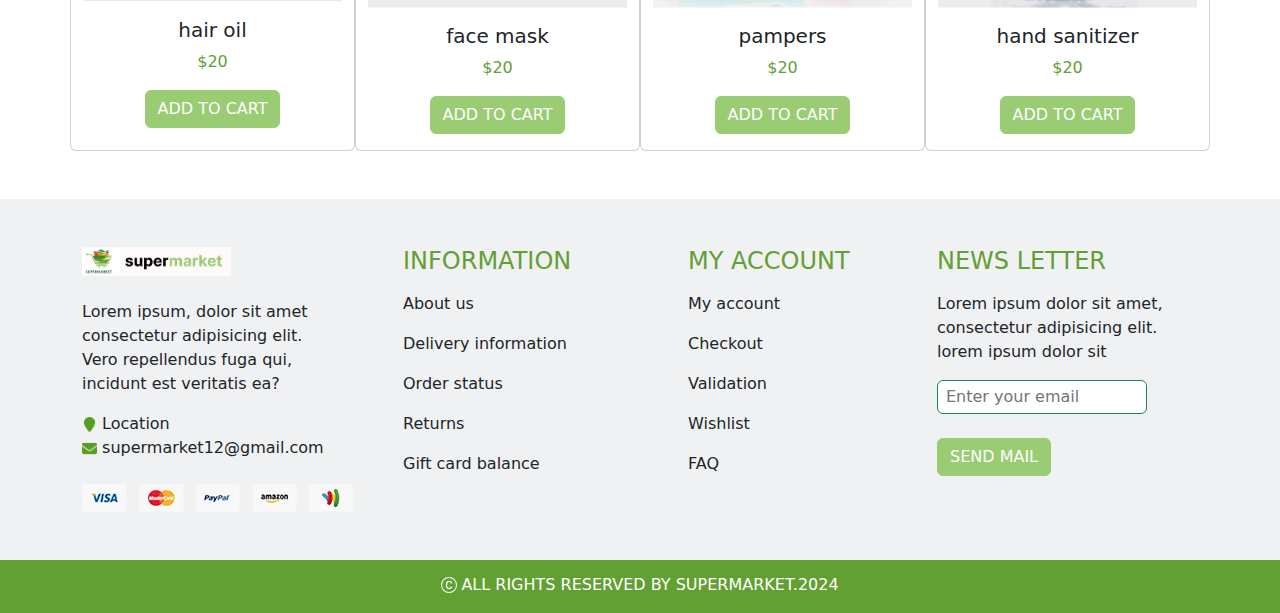
<file: health.html>
<!doctype html>
<html lang="en">
  <head>
    <meta charset="utf-8">
    <meta name="viewport" content="width=device-width, initial-scale=1">
    <title>SuperMarket</title>
    <link rel="stylesheet" href="./index.css">
    <link rel="shortcut icon" href="./images/icons/logo.png"
      type="image/x-icon">
  </head>
  <body>
    <header>
      <div class="bg-black">
        <div class="container-fluid d-flex pt-2 pb-2 ps-5 pe-5">
          <img src="./images/icons/location icon.png" alt="location"
            width="22px" height="22px">
          <p class="text-white m-0 ps-1">Virugambakkam</p>
          <p class="text-white m-0 ms-auto">Login / Sign up</p>
        </div>
      </div>
      <div>
        <div
          class="container-fluid d-flex justify-content-between ps-5 pe-3 pt-1 pb-1">
          <div class="d-flex pt-4">
            <img src="./images/icons/phone icon.png" alt="phone" width="22px"
              height="22px">
            <p class="ps-1">9856746523</p>
          </div>
          <h2 class="pt-3">super<span class="text-success">market</span></h2>
          <img src="./images/icons/logo.png" alt="SuperMarket">

        </div>
      </div>
      <nav class="navbar navbar-expand-lg bg-success">
        <div class="container-fluid">

          <button class="navbar-toggler" type="button" data-bs-toggle="collapse"
            data-bs-target="#navbarNav" aria-controls="navbarNav"
            aria-expanded="false" aria-label="Toggle navigation">
            <span class="navbar-toggler-icon"></span>
          </button>
          <div class="collapse navbar-collapse ms-auto me-auto text-white "
            id="navbarNav">
            <ul
              class="nav justify-content-between mb-2 mb-lg-0 px-5 py-3 gap-lg-5 gap-md-5 mx-auto">

              <li class="nav-item">
                <a class="nav-link active" aria-current="page"
                  href="./index.html">Home</a>
              </li>
              <li class="nav-item">
                <a class="nav-link active" aria-current="page"
                  href="./bakery.html">Bakery</a>
              </li>
              <li class="nav-item">
                <a class="nav-link active" aria-current="page"
                  href="./beverage.html">Beverage</a>
              </li>
              <li class="nav-item">
                <a class="nav-link active text-black" aria-current="page"
                  href="./health.html">Health</a>
              </li>
              <li class="nav-item">
                <a class="nav-link active" aria-current="page"
                  href="./snacks.html">Snacks</a>
              </li>
              <li class="nav-item">
                <a class="nav-link active" aria-current="page"
                  href="./fruits.html">Fruits</a>
              </li>
            </ul>
          </div>
        </div>
      </nav>
      <div id="carouselExample" class="carousel slide">
        <div class="carousel-inner">
          <div class="carousel-item active">
            <img src="./images/carousel/page-4.png" class="d-block w-100 z-0"
              alt="...">
            <div class="carousel-caption d-none d-md-block">
              <h1 class="text-black">All Skincare Products <br><span
                  class="text-success">30% Offer</span> </h1>
              <button class="btn bg-light text-secondary" id="button">SHOP
                NOW</button>
            </div>
          </div>
          <button class="bg-black-50">SHOP NOW</button>
        </div>
      </div>
      <div class="bg-success" style="height: 40px;"></div>
    </header>
    <section>
      <div class="sectionone">
        <h2 class="text-success text-center pt-4">Featured products</h2>
        <h4 class="text-center pt-3">Items that you can't just miss</h4>
        <!-- card section -->
        <div class="container">
          <div class="row ">
            <div class="card col-lg-3 col-md-4 col-sm-6 col-12 mt-5">
              <img src="./images/page four/card section/body spray.png"
                class="card-img-top pt-2 rounded-top-4" alt="...">
              <div class="card-body">
                <h5 class="card-title">body spray</h5>
                <p class="card-text text-success">$20</p>
                <a href="#" class="btn btn-success">ADD TO CART</a>
              </div>
            </div>
            <div class="card col-lg-3 col-md-4 col-sm-6 col-12 mt-5">
              <img src="./images/page four/card section/body lotion.png"
                class="card-img-top pt-2 rounded-top-4" alt="...">
              <div class="card-body">
                <h5 class="card-title">body lotion</h5>
                <p class="card-text text-success">$20</p>
                <a href="#" class="btn btn-success">ADD TO CART</a>
              </div>
            </div>
            <div class="card col-lg-3 col-md-4 col-sm-6 col-12 mt-5">
              <img src="./images/page four/card section/hair serum.png"
                class="card-img-top pt-2 rounded-top-4" alt="...">
              <div class="card-body">
                <h5 class="card-title">hair serum</h5>
                <p class="card-text text-success">$20</p>
                <a href="#" class="btn btn-success">ADD TO CART</a>
              </div>
            </div>
            <div class="card col-lg-3 col-md-4 col-sm-6 col-12 mt-5">
              <img src="./images/page four/card section/hand wash.png"
                class="card-img-top pt-2 rounded-top-4" alt="...">
              <div class="card-body">
                <h5 class="card-title">hand wash</h5>
                <p class="card-text text-success">$20</p>
                <a href="#" class="btn btn-success">ADD TO CART</a>
              </div>
            </div>
            <div class="card col-lg-3 col-md-4 col-sm-6 col-12">
              <img src="./images/page four/card section/hair oil.png"
                class="card-img-top pt-2 rounded-top-4" alt="...">
              <div class="card-body">
                <h5 class="card-title">hair oil</h5>
                <p class="card-text text-success">$20</p>
                <a href="#" class="btn btn-success">ADD TO CART</a>
              </div>
            </div>
            <div class="card col-lg-3 col-md-4 col-sm-6 col-12">
              <img src="./images/page four/card section/face mask.png"
                class="card-img-top pt-2 rounded-top-4" alt="...">
              <div class="card-body">
                <h5 class="card-title">face mask</h5>
                <p class="card-text text-success">$20</p>
                <a href="#" class="btn btn-success">ADD TO CART</a>
              </div>
            </div>
            <div class="card col-lg-3 col-md-4 col-sm-6 col-12">
              <img src="./images/page four/card section/pampers.png"
                class="card-img-top pt-2 rounded-top-4" alt="...">
              <div class="card-body">
                <h5 class="card-title">pampers</h5>
                <p class="card-text text-success">$20</p>
                <a href="#" class="btn btn-success">ADD TO CART</a>
              </div>
            </div>
            <div class="card col-lg-3 col-md-4 col-sm-6 col-12">
              <img src="./images/page four/card section/hand sanitizer.png"
                class="card-img-top pt-2 rounded-top-4" alt="...">
              <div class="card-body">
                <h5 class="card-title">hand sanitizer</h5>
                <p class="card-text text-success">$20</p>
                <a href="#" class="btn btn-success">ADD TO CART</a>
              </div>
            </div>
          </div>
        </div>
      </div>

    </section>
    <footer>
      <div class="bg-secondary bg-opacity-10 mt-5 pt-5 pb-5">
        <div class="container">
          <div class="row">
            <div class="col-lg-3 col-md-3 col-sm-6">
              <img src="./images/footer/footerlogo.png" alt width="150px"
                height="auto" class="pb-4">
              <p>Lorem ipsum, dolor sit amet consectetur adipisicing elit. Vero
                repellendus fuga qui, incidunt est veritatis ea?</p>
              <div><img src="./images/icons/location.png" alt width="15px"
                  height="auto">
                Location</div>
              <div>
                <img src="./images/icons/e-mail.png" alt width="15px"
                  height="auto">
                supermarket12@gmail.com
              </div>
              <div class="pt-4"><img src="./images/footer/1.webp" alt></div>

            </div>
            <div class="col-lg-3 col-md-3 col-sm-6 ps-5">
              <h4 class="text-success pb-2">INFORMATION</h4>
              <p>About us</p>
              <p>Delivery information</p>
              <p>Order status</p>
              <p>Returns</p>
              <p>Gift card balance</p>
            </div>
            <div class="col-lg-3 col-md-3 col-sm-6 ps-5">
              <h4 class="text-success pb-2">MY ACCOUNT</h4>
              <p>My account</p>
              <p>Checkout</p>
              <p>Validation</p>
              <p>Wishlist</p>
              <p>FAQ</p>
            </div>
            <div class="col-lg-3 col-md-3 col-sm-6">
              <h4 class="text-success pb-2">NEWS LETTER</h4>
              <p>Lorem ipsum dolor sit amet, consectetur adipisicing elit. lorem
                ipsum dolor sit</p>
              <div> <input type="email" name id placeholder="Enter your email"
                  class="pe-5 py-1 ps-2 border border-success rounded">
              </div>
              <button class="btn btn-success mt-4">SEND MAIL</button>
            </div>

          </div>
        </div>

      </div>
      <div class="bg-success d-flex justify-content-center pt-2">
        <svg xmlns="http://www.w3.org/2000/svg" width="16" height="16"
          fill="white" class="bi bi-c-circle mt-1 me-1" viewBox="0 0 16 16">
          <path
            d="M1 8a7 7 0 1 0 14 0A7 7 0 0 0 1 8m15 0A8 8 0 1 1 0 8a8 8 0 0 1 16 0M8.146 4.992c-1.212 0-1.927.92-1.927 2.502v1.06c0 1.571.703 2.462 1.927 2.462.979 0 1.641-.586 1.729-1.418h1.295v.093c-.1 1.448-1.354 2.467-3.03 2.467-2.091 0-3.269-1.336-3.269-3.603V7.482c0-2.261 1.201-3.638 3.27-3.638 1.681 0 2.935 1.054 3.029 2.572v.088H9.875c-.088-.879-.768-1.512-1.729-1.512" />
        </svg>
        <p class="text-white">ALL RIGHTS RESERVED BY SUPERMARKET.2024</p>
      </div>

    </footer>
    <script
      src="https://cdn.jsdelivr.net/npm/bootstrap@5.3.2/dist/js/bootstrap.bundle.min.js"
      integrity="sha384-C6RzsynM9kWDrMNeT87bh95OGNyZPhcTNXj1NW7RuBCsyN/o0jlpcV8Qyq46cDfL"
      crossorigin="anonymous"></script>
  </body>
</html>
</file>
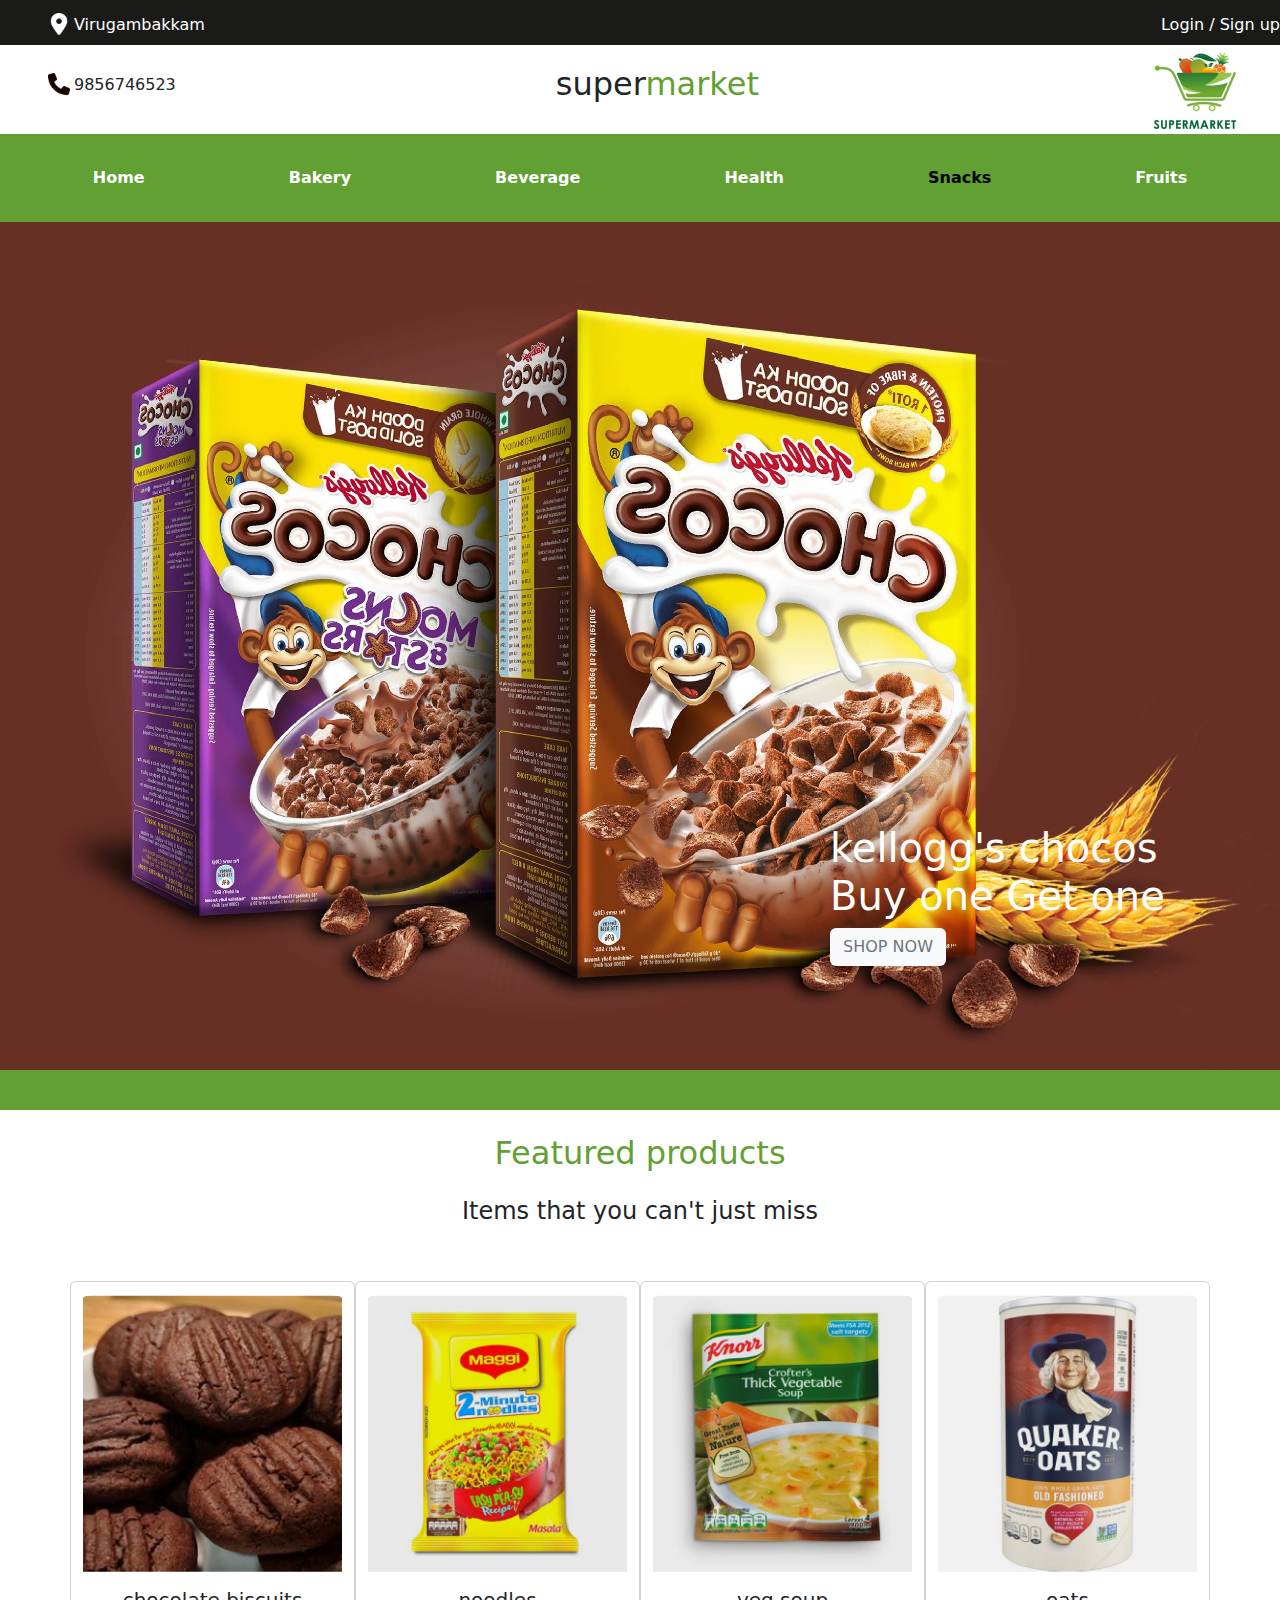
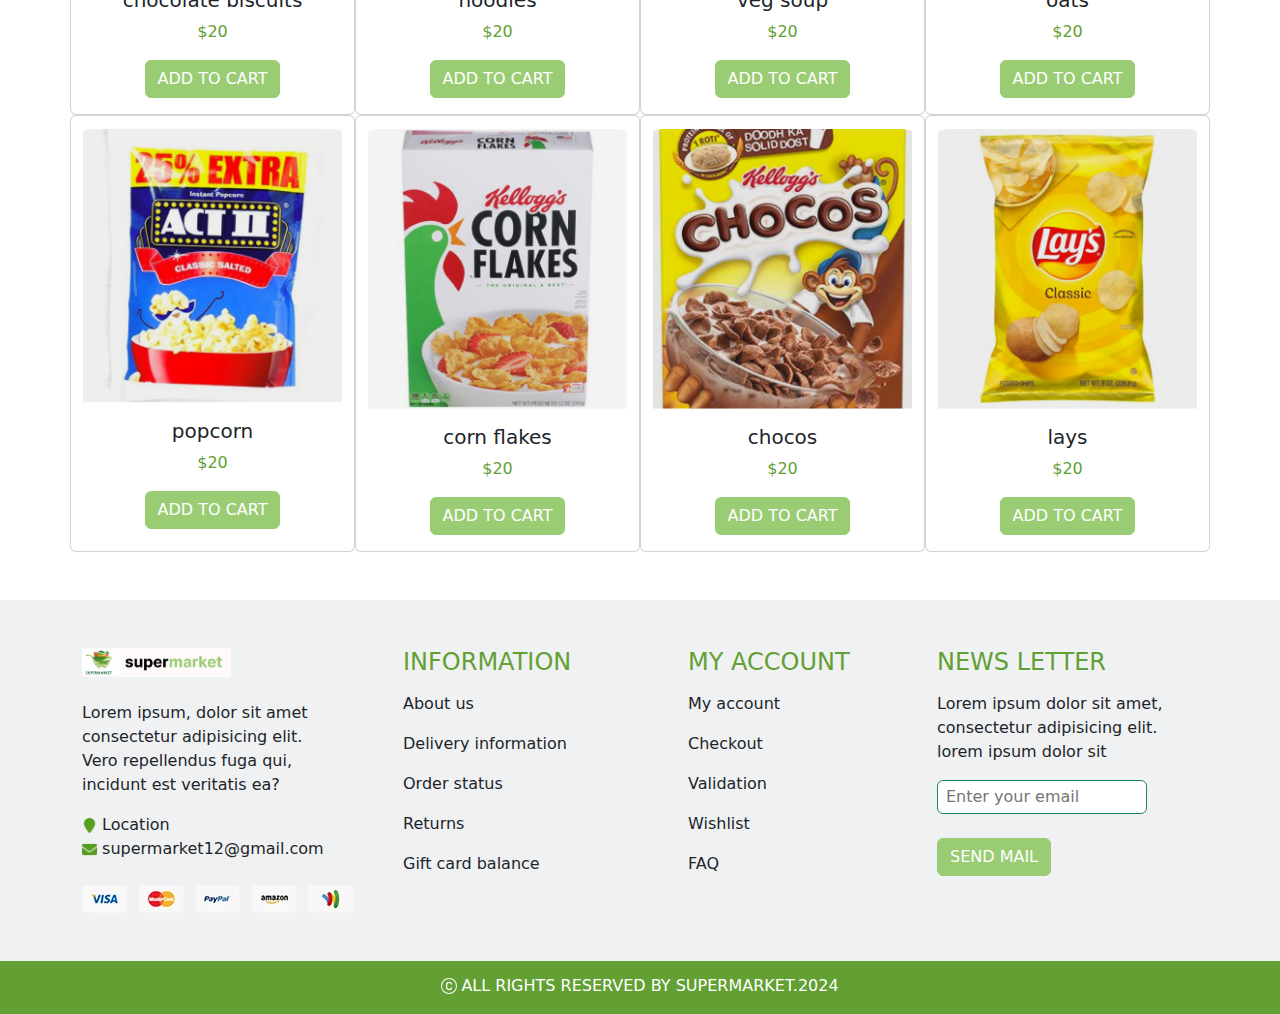
<file: snacks.html>
<!doctype html>
<html lang="en">
  <head>
    <meta charset="utf-8">
    <meta name="viewport" content="width=device-width, initial-scale=1">
    <title>SuperMarket</title>
    <link rel="stylesheet" href="./index.css">
    <link rel="shortcut icon" href="./images/icons/logo.png" type="image/x-icon">
  </head>
  <body>
    <header>
        <div class="bg-black">
            <div class="container-fluid d-flex pt-2 pb-2 ps-5 pe-5">
              <img src="./images/icons/location icon.png" alt="location" width="22px" height="22px">
              <p class="text-white m-0 ps-1">Virugambakkam</p>
              <p class="text-white m-0 ms-auto">Login / Sign up</p>
            </div>
        </div>
        <div>
          <div class="container-fluid d-flex justify-content-between ps-5 pe-3 pt-1 pb-1">
            <div class="d-flex pt-4">            
              <img src="./images/icons/phone icon.png" alt="phone" width="22px" height="22px">
              <p class="ps-1">9856746523</p>
  </div>
            <h2 class="pt-3">super<span class="text-success">market</span></h2>
            <img src="./images/icons/logo.png" alt="SuperMarket">
            
          </div>
        </div>
        <nav class="navbar navbar-expand-lg bg-success">
          <div class="container-fluid">
          
            <button class="navbar-toggler" type="button" data-bs-toggle="collapse" data-bs-target="#navbarNav" aria-controls="navbarNav" aria-expanded="false" aria-label="Toggle navigation">
              <span class="navbar-toggler-icon"></span>
            </button>
            <div class="collapse navbar-collapse ms-auto me-auto text-white " id="navbarNav">
              <ul class="nav justify-content-between mb-2 mb-lg-0 px-5 py-3 gap-lg-5 gap-md-5 mx-auto">
               
                <li class="nav-item">
                  <a class="nav-link active" aria-current="page" href="./index.html">Home</a>
                </li>
                <li class="nav-item">
                  <a class="nav-link active" aria-current="page" href="./bakery.html">Bakery</a>
                </li>
                <li class="nav-item">
                  <a class="nav-link active" aria-current="page" href="./beverage.html">Beverage</a>
                </li>
                <li class="nav-item">
                  <a class="nav-link active" aria-current="page" href="./health.html">Health</a>
                </li>
                <li class="nav-item">
                  <a class="nav-link active text-black" aria-current="page" href="./snacks.html">Snacks</a>
                </li>
                <li class="nav-item">
                  <a class="nav-link active" aria-current="page" href="./fruits.html">Fruits</a>
                </li>
              </ul>
            </div>
          </div>
        </nav>
        <div id="carouselExample" class="carousel slide">
          <div class="carousel-inner">
            <div class="carousel-item active">
              <img src="./images/carousel/page-5.jpg" class="d-block w-100 z-0" alt="...">
              <div class="carousel-caption d-none d-md-block">
                <h1 class="text-white">kellogg's chocos <br>Buy one Get one</h1>
                <button class="btn bg-light text-secondary" id="button">SHOP NOW</button>
              </div>
              
              </div>
            </div>  
              
          </div>
        </div>
        <div class="bg-success" style="height: 40px;"></div>
        </header>
        <section>
          <div class="sectionone">
            <h2 class="text-success text-center pt-4">Featured products</h2>
            <h4 class="text-center pt-3">Items that you can't just miss</h4>
            <!-- card section -->
            <div class="container">
              <div class="row ">
                <div class="card col-lg-3 col-md-4 col-sm-6 col-12 mt-5">
                  <img src="./images/page five/card section/chocolate biscuit.png" class="card-img-top pt-2 rounded-top-4" alt="...">
                  <div class="card-body">
                    <h5 class="card-title">chocolate biscuits</h5>
                    <p class="card-text text-success">$20</p>
                    <a href="#" class="btn btn-success">ADD TO CART</a>
                  </div>
                </div>
                <div class="card col-lg-3 col-md-4 col-sm-6 col-12 mt-5">
                  <img src="./images/page five/card section/maggie.png" class="card-img-top pt-2 rounded-top-4" alt="...">
                  <div class="card-body">
                    <h5 class="card-title">noodles</h5>
                    <p class="card-text text-success">$20</p>
                    <a href="#" class="btn btn-success">ADD TO CART</a>
                  </div>
                </div>
                <div class="card col-lg-3 col-md-4 col-sm-6 col-12 mt-5">
                  <img src="./images/page five/card section/veg soup.png" class="card-img-top pt-2 rounded-top-4" alt="...">
                  <div class="card-body">
                    <h5 class="card-title">veg soup</h5>
                    <p class="card-text text-success">$20</p>
                    <a href="#" class="btn btn-success">ADD TO CART</a>
                  </div>
                </div>
                <div class="card col-lg-3 col-md-4 col-sm-6 col-12 mt-5">
                  <img src="./images/page five/card section/oats.png" class="card-img-top pt-2 rounded-top-4" alt="...">
                  <div class="card-body">
                    <h5 class="card-title">oats</h5>
                    <p class="card-text text-success">$20</p>
                    <a href="#" class="btn btn-success">ADD TO CART</a>
                  </div>
                </div>
                <div class="card col-lg-3 col-md-4 col-sm-6 col-12">
                  <img src="./images/page five/card section/popcorn.png" class="card-img-top pt-2 rounded-top-4" alt="...">
                  <div class="card-body">
                    <h5 class="card-title">popcorn</h5>
                    <p class="card-text text-success">$20</p>
                    <a href="#" class="btn btn-success">ADD TO CART</a>
                  </div>
                </div>
                <div class="card col-lg-3 col-md-4 col-sm-6 col-12">
                  <img src="./images/page five/card section/corn flakes.png" class="card-img-top pt-2 rounded-top-4" alt="...">
                  <div class="card-body">
                    <h5 class="card-title">corn flakes</h5>
                    <p class="card-text text-success">$20</p>
                    <a href="#" class="btn btn-success">ADD TO CART</a>
                  </div>
                </div>
                <div class="card col-lg-3 col-md-4 col-sm-6 col-12">
                  <img src="./images/page five/card section/chocos.png" class="card-img-top pt-2 rounded-top-4" alt="...">
                  <div class="card-body">
                    <h5 class="card-title">chocos</h5>
                    <p class="card-text text-success">$20</p>
                    <a href="#" class="btn btn-success">ADD TO CART</a>
                  </div>
                </div>
                <div class="card col-lg-3 col-md-4 col-sm-6 col-12">
                  <img src="./images/page five/card section/lays.png" class="card-img-top pt-2 rounded-top-4" alt="...">
                  <div class="card-body">
                    <h5 class="card-title">lays</h5>
                    <p class="card-text text-success">$20</p>
                    <a href="#" class="btn btn-success">ADD TO CART</a>
                  </div>
                </div>
              </div>
            </div>
          </div>
         
      </section>
    <footer>
      <div class="bg-secondary bg-opacity-10 mt-5 pt-5 pb-5">
        <div class="container">
          <div class="row">
            <div class="col-lg-3 col-md-3 col-sm-6">
              <img src="./images/footer/footerlogo.png" alt="" width="150px" height="auto" class="pb-4">
              <p>Lorem ipsum, dolor sit amet consectetur adipisicing elit. Vero repellendus fuga qui, incidunt est veritatis ea?</p>
              <div><img src="./images/icons/location.png" alt="" width="15px"
                height="auto">
              Location</div>
              <div>
                <img src="./images/icons/e-mail.png" alt="" width="15px" height="auto">
                supermarket12@gmail.com
              </div>
              <div class="pt-4"><img src="./images/footer/1.webp" alt=""></div>
              
                    </div>
                    <div class="col-lg-3 col-md-3 col-sm-6 ps-5">
                      <h4 class="text-success pb-2">INFORMATION</h4>
                      <p>About us</p>
                      <p>Delivery information</p>
                      <p>Order status</p>
                      <p>Returns</p>
                      <p>Gift card balance</p>
                    </div>
                    <div class="col-lg-3 col-md-3 col-sm-6 ps-5">
                      <h4 class="text-success pb-2">MY ACCOUNT</h4>
                      <p>My account</p>
                      <p>Checkout</p>
                      <p>Validation</p>
                      <p>Wishlist</p>
                      <p>FAQ</p>
                    </div>
                    <div class="col-lg-3 col-md-3 col-sm-6">
                      <h4 class="text-success pb-2">NEWS LETTER</h4>
                      <p>Lorem ipsum dolor sit amet, consectetur adipisicing elit. lorem ipsum dolor sit</p>
                     <div>                  <input type="email" name="" id="" placeholder="Enter your email" class="pe-5 py-1 ps-2 border border-success rounded">
                     </div>
                      <button class="btn btn-success mt-4">SEND MAIL</button>
                    </div>
                   
          </div>
        </div>

      </div>
      <div class="bg-success d-flex justify-content-center pt-2">
        <svg xmlns="http://www.w3.org/2000/svg" width="16" height="16" fill="white" class="bi bi-c-circle mt-1 me-1" viewBox="0 0 16 16">
          <path d="M1 8a7 7 0 1 0 14 0A7 7 0 0 0 1 8m15 0A8 8 0 1 1 0 8a8 8 0 0 1 16 0M8.146 4.992c-1.212 0-1.927.92-1.927 2.502v1.06c0 1.571.703 2.462 1.927 2.462.979 0 1.641-.586 1.729-1.418h1.295v.093c-.1 1.448-1.354 2.467-3.03 2.467-2.091 0-3.269-1.336-3.269-3.603V7.482c0-2.261 1.201-3.638 3.27-3.638 1.681 0 2.935 1.054 3.029 2.572v.088H9.875c-.088-.879-.768-1.512-1.729-1.512"/>
        </svg>
        <p class="text-white">ALL RIGHTS RESERVED BY SUPERMARKET.2024</p>
      </div>
    
     
    

    </footer>
    <script src="https://cdn.jsdelivr.net/npm/bootstrap@5.3.2/dist/js/bootstrap.bundle.min.js" integrity="sha384-C6RzsynM9kWDrMNeT87bh95OGNyZPhcTNXj1NW7RuBCsyN/o0jlpcV8Qyq46cDfL" crossorigin="anonymous"></script>
  </body>
</html>
</file>
